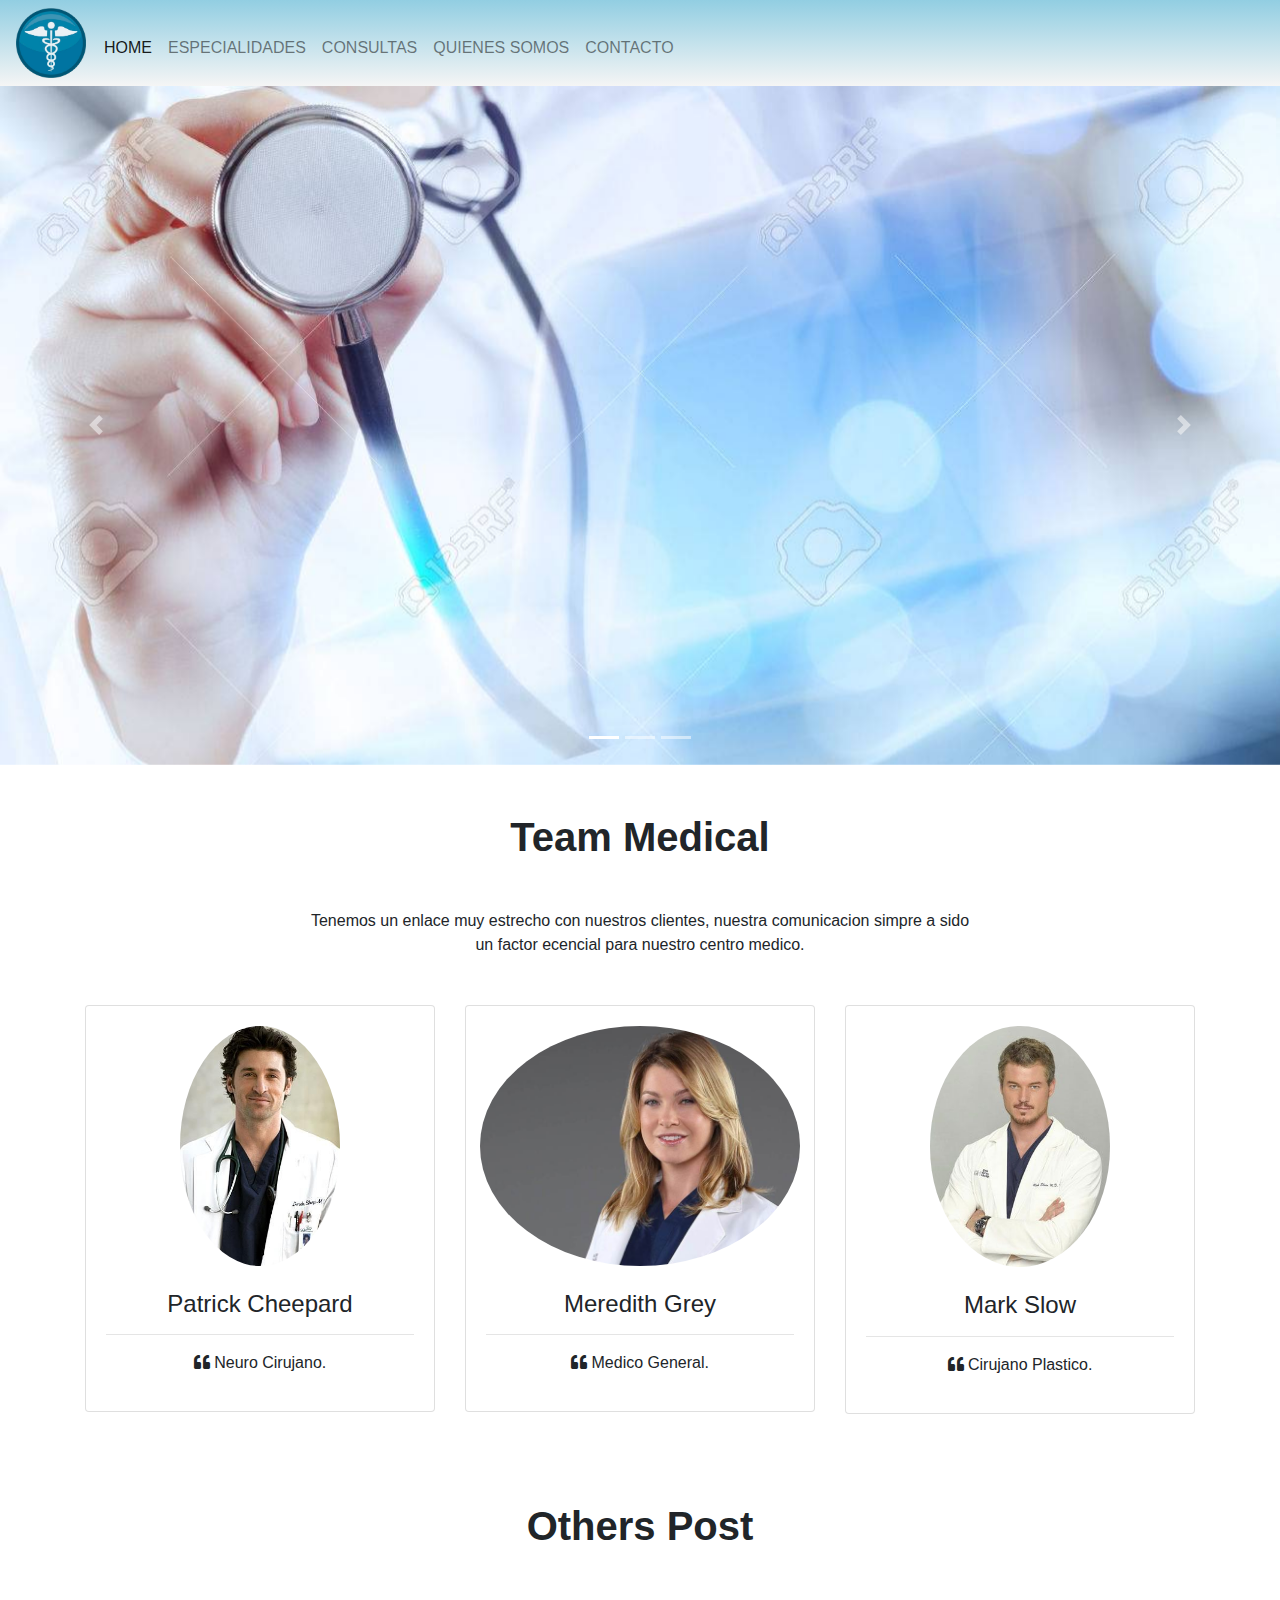
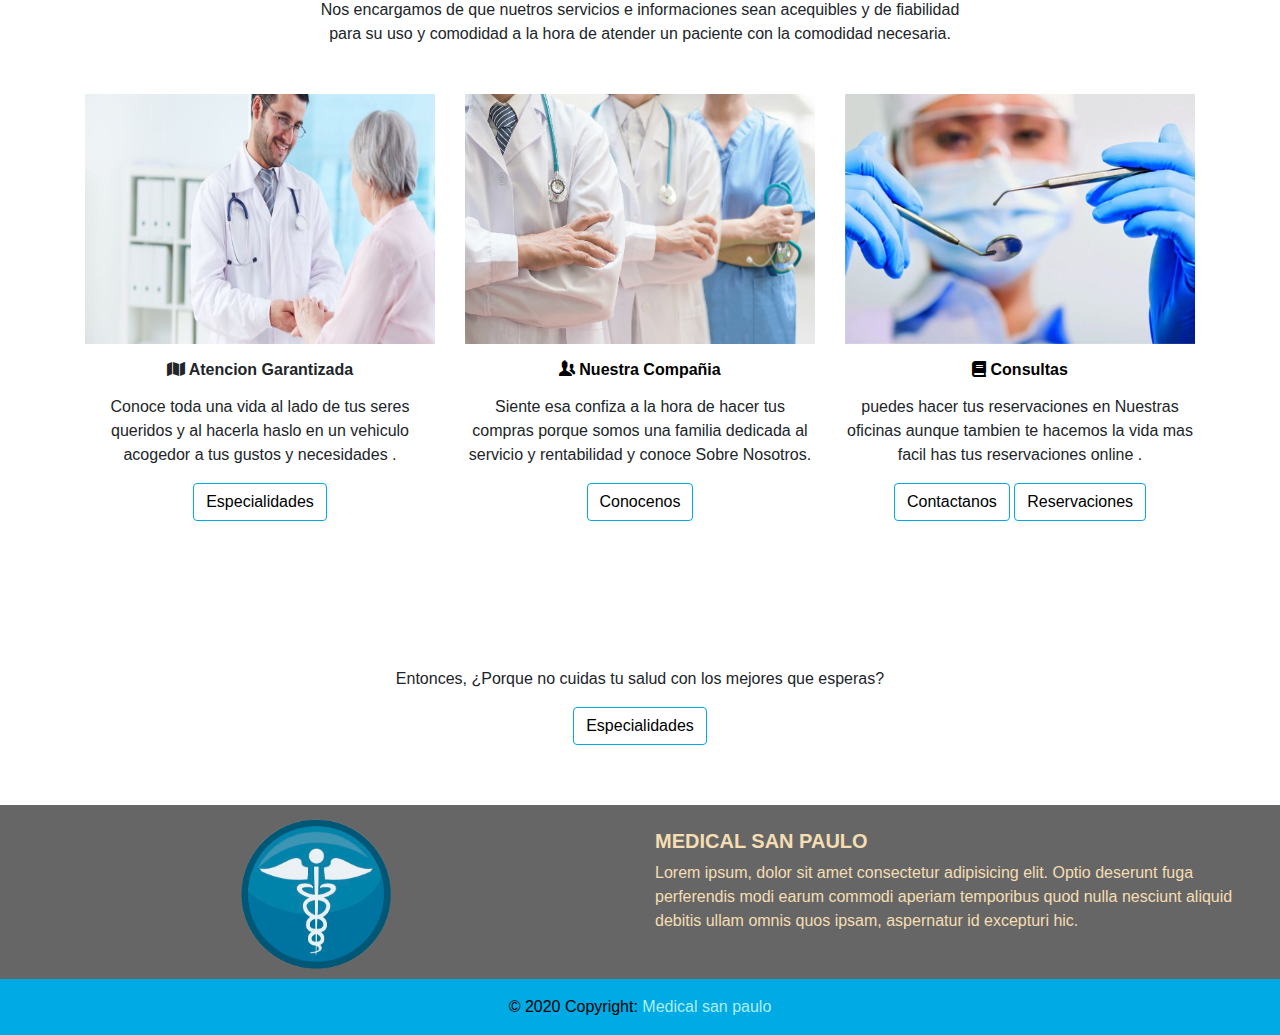
<file: index.html>
<!DOCTYPE html>
<html lang="es">

<head>
  <meta charset="UTF-8" />
  <meta name="viewport" content="width=device-width, initial-scale=1.0" />
  <meta http-equiv="X-UA-Compatible" content="ie=edge" />
  <link rel="stylesheet" href="./css/bootstrap.min.css">
  <link rel="stylesheet" href="./css/Inicio.css" />
  <link rel="stylesheet" href="./css/all.min.css">
  <link rel="stylesheet" href="./estilo.css">
  <title>Medical san paulo</title>
</head>

<body>
  <header>
    <nav class="navbar navbar-expand-lg navbar-light badge-light bg-white">
      <a href="./index.html"><img src="./img/Logo.png" alt="" /></a>
      <button class="navbar-toggler" type="button" data-toggle="collapse" data-target="#navbarSupportedContent"
        aria-controls="navbarSupportedContent" aria-expanded="false" aria-label="Toggle navigation">
        <span class="navbar-toggler-icon"></span>
      </button>

      <div class="collapse navbar-collapse" id="navbarSupportedContent">
        <ul class="navbar-nav mr-auto">
          <li class="nav-item active">
            <a class="nav-link" href="index.html">HOME<span class="sr-only">(current)</span></a>
          </li>
          <li class="nav-item">
            <a class="nav-link" href="./Template/Especialidades.html">ESPECIALIDADES</a>
          </li>
          <li class="nav-item">
            <a class="nav-link" href="./Template/Consultas.html">CONSULTAS</a>
          </li>
          <li class="nav-item">
            <a class="nav-link" href="./Template/quienes somos.html">QUIENES SOMOS</a>
          </li>
          <li class="nav-item">
            <a class="nav-link" href="./Template/Contacto.html">CONTACTO</a>
          </li>
        </ul>
      </div>
    </nav>
  </header>
  <!--carrousel-->
  <div id="carouselExampleIndicators" class="carousel slide" data-ride="carousel">
    <ol class="carousel-indicators">
      <li data-target="#carouselExampleIndicators" data-slide-to="0" class="active"></li>
      <li data-target="#carouselExampleIndicators" data-slide-to="1"></li>
      <li data-target="#carouselExampleIndicators" data-slide-to="2"></li>
    </ol>
    <div class="carousel-inner">
      <div class="carousel-item active">
        <img src="./img/Frente1.jpg" class="d-block w-100" alt="...">
      </div>
      <div class="carousel-item">
        <img src="./img/Recurso 1-100.jpg" class="d-block w-100" alt="...">
      </div>
      <div class="carousel-item">
        <img src="./img/Recurso 2.2-100.jpg" class="d-block w-100" alt="...">
      </div>
    </div>
    <a class="carousel-control-prev" href="#carouselExampleIndicators" role="button" data-slide="prev">
      <span class="carousel-control-prev-icon" aria-hidden="true"></span>
      <span class="sr-only">Previous</span>
    </a>
    <a class="carousel-control-next" href="#carouselExampleIndicators" role="button" data-slide="next">
      <span class="carousel-control-next-icon" aria-hidden="true"></span>
      <span class="sr-only">Next</span>
    </a>
  </div>
  <!--carrousel-->

  <!--Main Layout-->
  <main>

    <div class="container">

      <!--Section: Blog v.3-->
      <section class="section extra-margins pb-3 text-center text-lg-left wow fadeIn" data-wow-delay="0.3s">

        <!--Section heading-->
        <h1 class="font-weight-bold text-center h1 my-5">Team Medical</h1>
        <!--Section description-->
        <p class="text-center grey-text mb-5 mx-auto w-responsive">Tenemos un enlace muy estrecho con nuestros clientes,
          nuestra comunicacion simpre a sido <br>
          un factor ecencial para nuestro centro medico.</p>

          <!--Section: Testimonials v.1-->
<section class="section pb-3 text-center">
  <div class="row">
  <!--Grid column-->
  <div class="col-lg-4 col-md-12 mb-4">

    <!--Card-->
    <div class="card testimonial-card">

      <!--Background color-->
      <div class="card-up blue lighten-2">
      </div>

      <!--Avatar-->
      <div class="patric  o white"><img src="./img/Patric chepard.jpg"
          alt=" white" class=" ">
      </div>

      <div class="card-body">
        <!--Name-->
        <h4 class="card-title mt-1">Patrick Cheepard</h4>
        <hr>
        <!--Quotation-->
        <p><i class="fas fa-quote-left"></i> Neuro Cirujano.</p>
      </div>

    </div>
    <!--Card-->

  </div>
  <!--Grid column-->
    

    <!--Grid column-->
    <div class="col-lg-4 col-md-12 mb-4">

      <!--Card-->
      <div class="card testimonial-card">

        <!--Background color-->
        <div class="card-up blue lighten-2">
        </div>

        <!--Avatar-->
        <div class="meredith  white"><img src="./img/Meredith.jpg"
            alt=" white" class=" img-fluid">
        </div>

        <div class="card-body">
          <!--Name-->
          <h4 class="card-title mt-1">Meredith Grey</h4>
          <hr>
          <!--Quotation-->
          <p><i class="fas fa-quote-left"></i> Medico General.</p>
        </div>

      </div>
      <!--Card-->

    </div>
    <!--Grid column-->

    <!--Grid column-->
    <div class="col-lg-4 col-md-12 mb-4">

      <!--Card-->
      <div class="card testimonial-card">

        <!--Background color-->
        <div class="card-up deep-purple lighten-2"></div>

        <!--Avatar-->
        <div class="slow  white"><img src="./img/Slow.jpg"
            alt=" white" class=" img-fluid">
        </div>

        <div class="card-body">
          <!--Name-->
          <h4 class="card-title mt-1">Mark Slow</h4>
          <hr>
          <!--Quotation-->
          <p><i class="fas fa-quote-left"></i> Cirujano Plastico.</p>
        </div>

      </div>
      <!--Card-->

    </div>
    <!--Grid column-->

  </div>

</section>
<!--Section: Testimonials v.1-->


      <!--Section: Blog v.2-->
      <section class="section extra-margins text-center pb-3 wow fadeIn" data-wow-delay="0.3s">

        <!--Section heading-->
        <h1 class="font-weight-bold text-center h1 my-5">Others Post</h1>
        <!--Section description-->
        <p class="text-center grey-text mb-5 mx-auto w-responsive">Nos encargamos de que nuetros servicios e
          informaciones sean acequibles y de fiabilidad <br>
          para su uso y comodidad a la hora de atender un paciente con la comodidad necesaria. </p>

        <!--Grid row-->
        <div class="row">

          <!--Grid column-->
          <div class="col-lg-4 col-md-12 mb-4">
            <!--Featured image-->
            <div class="view overlay z-depth-1 mb-2">
              <img src="./img/1.jpg" class="img-fluid"
                alt="First sample image">
              <a>
                <div class="mask rgba-white-slight"></div>
              </a>
            </div>

            <!--Excerpt-->
            <a class="pink-text">
              <h6 class="mb-3 mt-3"><i class="fas fa-map "></i><strong> Atencion Garantizada</strong></h6>
            </a>

            <p>Conoce toda una vida al lado de tus seres queridos y al hacerla haslo en un vehiculo acogedor a tus
              gustos y necesidades .</p>
            <a href="./Template/Especialidades.html" target="_blank" class="btn btn">Especialidades</a>
          </div>
          <!--Grid column-->

          <!--Grid column-->
          <div class="col-lg-4 col-md-6 mb-4">
            <!--Featured image-->
            <div class="view overlay z-depth-1 mb-2">
              <img src="./img/2.jpg" class="img-fluid" alt="Second sample image">
              <a>
                <div class="mask rgba-white-slight"></div>
              </a>
            </div>

            <!--Excerpt-->
            <a class="indigo-text">
              <h6 class="mb-3 mt-3"><i class="fas icon-users mr-1"></i><strong>Nuestra Compañia</strong></h6>
            </a>

            <p>Siente esa confiza a la hora de hacer tus compras porque somos una familia dedicada al servicio y
              rentabilidad y conoce Sobre Nosotros.</p>
            <a href="./Template/quienes somos.html" target="_blank" class="btn btn">Conocenos</a>
          </div>
          <!--Grid column-->

          <!--Grid column-->
          <div class="col-lg-4 col-md-6 mb-4">
            <!--Featured image-->
            <div class="view overlay z-depth-1 mb-2">
              <img src="./img/3.jpg" class="img-fluid"
                alt="Thrid sample image">
              <a>
                <div class="mask rgba-white-slight"></div>
              </a>
            </div>

            <!--Excerpt-->
            <a class="cyan-text">
              <h6 class="mb-3 mt-3"><i class="fas fa-book "></i><strong> Consultas</strong></h6>
            </a>


            <p>puedes hacer tus reservaciones en Nuestras oficinas aunque tambien te hacemos la vida mas facil has tus
              reservaciones online .</p>
            <a href="./Template/Contacto.html" target="_blank" class="btn btn">Contactanos </a>
            <a href="./Template/Consultas.html" target="_blank" class="btn btn">Reservaciones</a>
          </div>
          <!--Grid column-->

        </div>
        <!--Grid row-->

      </section>
      <!--Section: Blog v.2-->

    </div>

  </main>
  <!--Main Layout-->

  <section class="main container"></section>

  <div class="Btn-bottom text-center ">
    <p>Entonces, ¿Porque no cuidas tu salud con los mejores que esperas? </p>
    <button type="button" class="btn  " data-toggle="button" aria-pressed="false" autocomplete="off" href="#">
      <a href="./Template/Especialidades.html">Especialidades</a>


    </button>
  </div>

 <!-- Footer -->
<footer class="page-footer font-small teal pt-4">

  <!-- Footer Text -->
  <div class="container-fluid text-center text-md-left">

    <!-- Grid row -->
    <div class="row">

      <!-- Grid column -->
      <div class="col-md-6 mt-md-0 mt-3">

        <!-- Content -->
        <div class="container1">
        <img src="./img/Logo.png " alt="" class="croqui  "  >
      </div>
      </div>
      <!-- Grid column -->

      <hr class="clearfix w-100 d-md-none pb-3">

      <!-- Grid column -->
      <div class="col-md-6 mb-md-0 mb-3">

        <!-- Content -->
        <h5 class="text-uppercase font-weight-bold">Medical San Paulo</h5>
        <p class="letra">Lorem ipsum, dolor sit amet consectetur adipisicing elit. Optio deserunt fuga perferendis modi earum
          commodi aperiam temporibus quod nulla nesciunt aliquid debitis ullam omnis quos ipsam, aspernatur id
          excepturi hic.</p>

      </div>
      <!-- Grid column -->

    </div>
    <!-- Grid row -->

  </div>
  <!-- Footer Text -->

  <!-- Copyright -->
  <div class="footer-copyright text-center py-3">© 2020 Copyright:
    <a href="https://mdbootstrap.com/"> Medical san paulo</a>
  </div>
  <!-- Copyright -->

</footer>
<!-- Footer -->


  <script src="./js/jquery-3.4.1.min.js"></script>
  <script src="./js/bootstrap.min.js"></script>
</body>

</html>
</file>
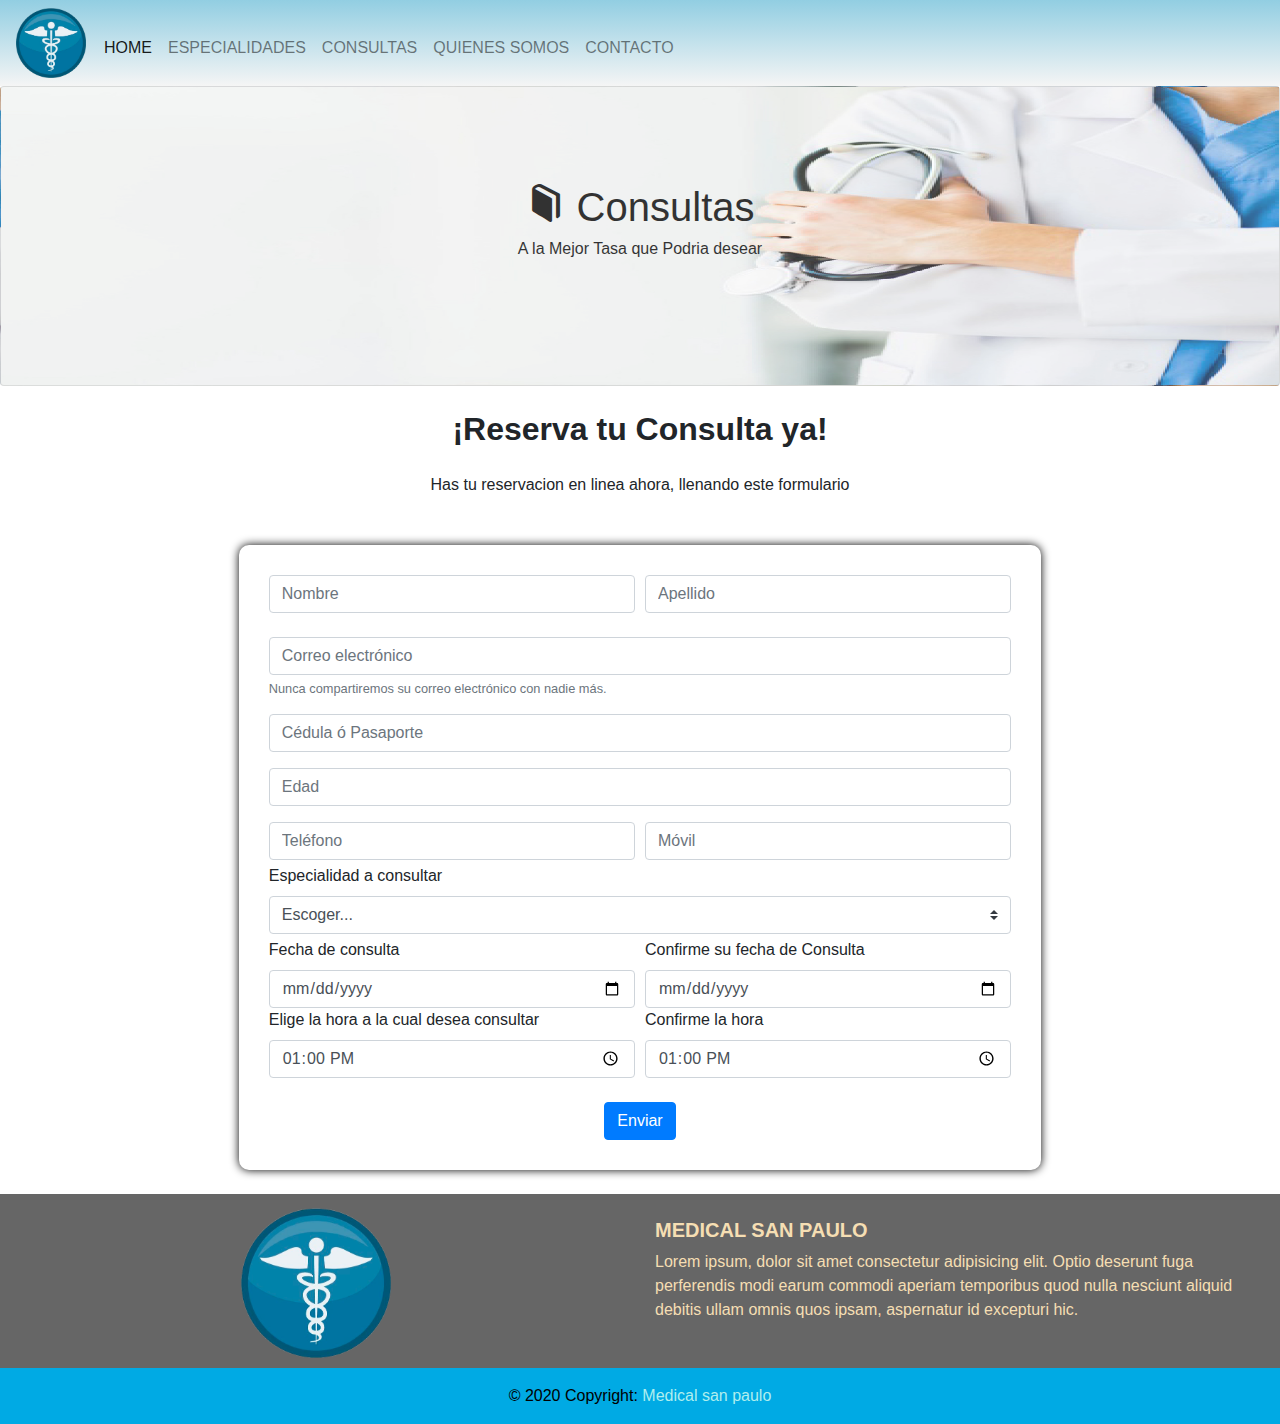
<file: Template/Consultas.html>
<!DOCTYPE html>
<html lang="es">

<head>
  <meta charset="UTF-8" />
  <meta name="viewport" content="width=device-width, initial-scale=1.0" />
  <meta http-equiv="X-UA-Compatible" content="ie=edge" />
  <link rel="stylesheet" href="../css/bootstrap.min.css">
  <link rel="stylesheet" href="../css/Reservaciones.css" />
  <link rel="stylesheet" href="../css/all.min.css">
  <link rel="stylesheet" href="../estilo.css">
  <title>Medical san paulo</title>
</head>

<body>
  <header>
    <nav class="navbar navbar-expand-lg navbar-light badge-light bg-white">
      <a href="../index.html"><img src="../img/Logo.png" alt="" /></a>
      <button class="navbar-toggler" type="button" data-toggle="collapse" data-target="#navbarSupportedContent"
        aria-controls="navbarSupportedContent" aria-expanded="false" aria-label="Toggle navigation">
        <span class="navbar-toggler-icon"></span>
      </button>

      <div class="collapse navbar-collapse" id="navbarSupportedContent">
        <ul class="navbar-nav mr-auto">
          <li class="nav-item active">
            <a class="nav-link" href="../index.html">HOME<span class="sr-only">(current)</span></a>
          </li>
          <li class="nav-item">
            <a class="nav-link" href="../Template/Especialidades.html">ESPECIALIDADES</a>
          </li>
          <li class="nav-item">
            <a class="nav-link" href="../Template/Consultas.html">CONSULTAS</a>
          </li>
          <li class="nav-item">
            <a class="nav-link" href="../Template/quienes somos.html">QUIENES SOMOS</a>
          </li>
          <li class="nav-item">
            <a class="nav-link" href="../Template/Contacto.html">CONTACTO</a>
          </li>
        </ul>
      </div>
    </nav>
  </header>


  <!-- Jumbotron -->
  <div class=" card card-image">
    <div class="text-white text-center rgba-stylish-strong py-5 px-4">
      <div class="py-5">

        <!-- Content -->
        <h5 class="h1 orange-text "><i class="fas icon-book"></i> Consultas</h5>
        <h6 class="mb-4 pb-2 px-md-5 mx-md-5 ">A la Mejor Tasa que Podria desear </h6>

      </div>

    </div>
  </div>

  <!--Formulario-->
  <div class="container ">
    <section class="mb-4">

      <!--Section heading-->
      <h2 class="h1-responsive font-weight-bold text-center my-4">¡Reserva tu Consulta ya!</h2>
      <!--Section description-->
      <p class="text-center w-responsive mx-auto mb-5">Has tu reservacion en linea ahora, llenando este
        formulario
      </p>

      <div class="container-fluid">
        <section class="row justify-content-center">
          <section class="col-12 col-sm-6 col-md-9">
            <form  action="/php/reserva.php"  method="POST" class="form-container">
              <div class="form-row">
                <div class="col">
                  <input type="text" class="form-control" placeholder="Nombre"  name="Nombre" required >
                </div>
                <div class="col">
                  <input type="text" class="form-control" placeholder="Apellido" name="Apellido" required>
                </div>
              </div>
              <br>
              <div class="form-group">
                <input type="email" class="form-control" placeholder="Correo electrónico" id="exampleInputEmail1"
                  aria-describedby="emailHelp" name="Mail" required >
                <small id="emailHelp" class="form-text text-muted">Nunca compartiremos su correo electrónico con nadie
                  más.</small>
              </div>
              <div class="form-group">
                <input type="text" class="form-control" placeholder="Cédula ó Pasaporte" name="Cedula" required >
              </div>
              <div class="form-group">
                <input type="text" class="form-control" placeholder="Edad" name="Nlicencia" required>
              </div>
              <div class="form-row">
                <div class="col">
                  <input type="text" class="form-control" placeholder="Teléfono" name="Telefono" required >
                </div>
                <div class="col">
                  <input type="text" class="form-control" placeholder="Móvil" name="Movil" required>
                </div>
              </div>
              <form action="/php/reserva.php" method="POST" class="form-group">
                <label class="my-1 mr-2" for="inlineFormCustomSelectPref">Especialidad a consultar</label>
               
                <select class="custom-select my-1 mr-sm-2" id="inlineFormCustomSelectPref" name="vehiculo">
                  <option selected>Escoger...</option>
                  <option value="1">Ortopedia</option>
                  <option value="2">Cardiologia</option>
                  <option value="3">Neurologia</option>
                  <option value="4">Cirujia Plastica</option>
                  <option value="5">Pediatria</option>
                  <option value="5">Medico General</option>
                  
                </select>
                
                <div class="form-row">
                  <div class="col">
                    <div class="md-form">
                      <label for="input">Fecha de consulta</label>
                      <input type="date" id="input" class="form-control" mdbInput name="fechar"
                      required>
                    </div>
                      <div class="md-form">
                        <label for="input">Elige la hora a la cual desea consultar</label>
                        <input
                          type="time"
                          id="input"
                          class="form-control"
                          value="13:00"
                          mdbInput
                          name="horar"
                          required
                        />
                      </div>
                  </div>
                  <div class="col">
                    <div class="md-form">
                      <label for="input">Confirme su fecha de Consulta</label>
                      <input type="date" id="input" class="form-control" mdbInput name="fechae"
                      required>
                    </div>
                      <label for="input">Confirme la hora</label>
                        <input
                          type="time"
                          id="input"
                          class="form-control"
                          value="13:00"
                          mdbInput
                          name="horae"
                          required
                        />
                  </div>
                </div>
                <br>
                <div class="text-center">
                  <button type="submit" class="btn btn-primary">Enviar</button>
                </div>
              </form>
            </form>
          </section>
        </section>
      </div>
  </div>


  <!-- Footer -->
<footer class="page-footer font-small teal pt-4">

  <!-- Footer Text -->
  <div class="container-fluid text-center text-md-left">

    <!-- Grid row -->
    <div class="row">

      <!-- Grid column -->
      <div class="col-md-6 mt-md-0 mt-3">

        <!-- Content -->
        <div class="container100">
        <img src="../img/Logo.png " alt="" class="croqui  "  >
      </div>
      </div>
      <!-- Grid column -->

      <hr class="clearfix w-100 d-md-none pb-3">

      <!-- Grid column -->
      <div class="col-md-6 mb-md-0 mb-3">

        <!-- Content -->
        <h5 class="text-uppercase font-weight-bold">Medical San Paulo</h5>
        <p class="letra">Lorem ipsum, dolor sit amet consectetur adipisicing elit. Optio deserunt fuga perferendis modi earum
          commodi aperiam temporibus quod nulla nesciunt aliquid debitis ullam omnis quos ipsam, aspernatur id
          excepturi hic.</p>

      </div>
      <!-- Grid column -->

    </div>
    <!-- Grid row -->

  </div>
  <!-- Footer Text -->

  <!-- Copyright -->
  <div class="footer-copyright text-center py-3">© 2020 Copyright:
    <a href="https://mdbootstrap.com/"> Medical san paulo</a>
  </div>
  <!-- Copyright -->

</footer>
<!-- Footer -->


  <script src="../js/jquery-3.4.1.min.js"></script>
  <script src="../js/bootstrap.min.js"></script>
</body>

</html>
</file>
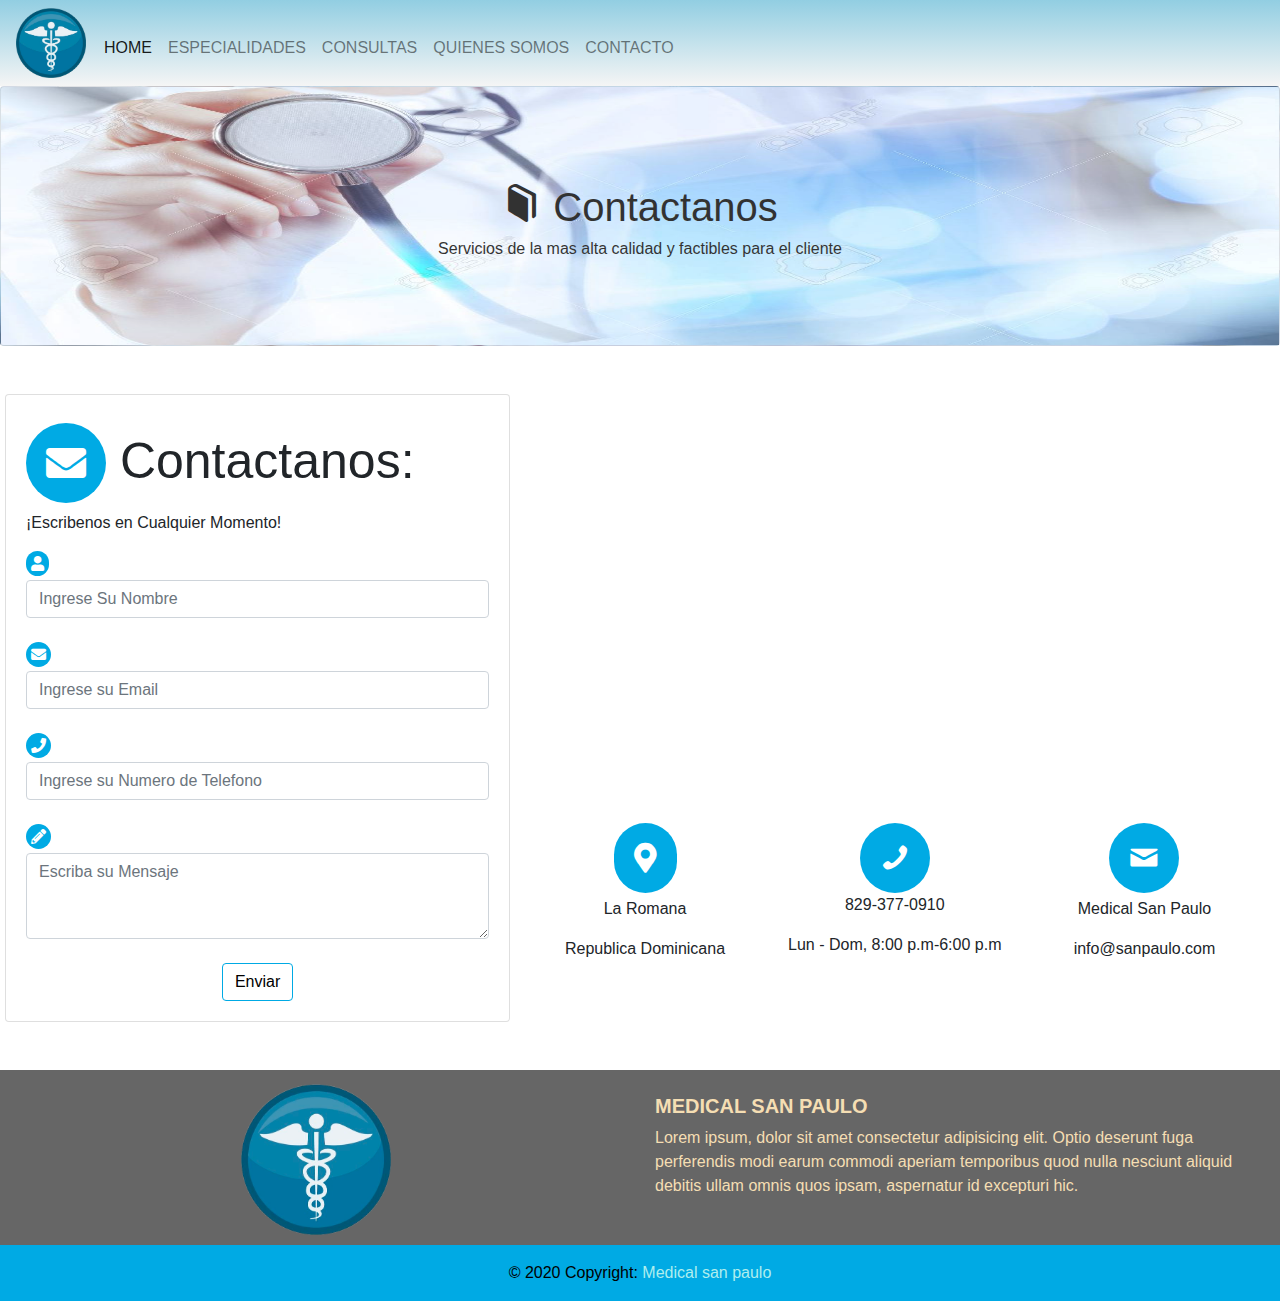
<file: Template/Contacto.html>
<!DOCTYPE html>
<html lang="es">

<head>
  <meta charset="UTF-8" />
  <meta name="viewport" content="width=device-width, initial-scale=1.0" />
  <meta http-equiv="X-UA-Compatible" content="ie=edge" />
  <link rel="stylesheet" href="../css/bootstrap.min.css">
  <link rel="stylesheet" href="../css/Contacto.css" />
  <link rel="stylesheet" href="../css/all.min.css">
  <link rel="stylesheet" href="../estilo.css">
  <title>Medical san paulo</title>
</head>

<body>
  <header>
    <nav class="navbar navbar-expand-lg navbar-light badge-light bg-whit">
      <a href="../index.html"><img src="../img/Logo.png" alt="" /></a>
      <button class="navbar-toggler" type="button" data-toggle="collapse" data-target="#navbarSupportedContent"
        aria-controls="navbarSupportedContent" aria-expanded="false" aria-label="Toggle navigation">
        <span class="navbar-toggler-icon"></span>
      </button>

      <div class="collapse navbar-collapse" id="navbarSupportedContent">
        <ul class="navbar-nav mr-auto">
          <li class="nav-item active">
            <a class="nav-link" href="../index.html">HOME<span class="sr-only">(current)</span></a>
          </li>
          <li class="nav-item">
            <a class="nav-link" href="../Template/Especialidades.html">ESPECIALIDADES</a>
          </li>
          <li class="nav-item">
            <a class="nav-link" href="../Template/Consultas.html">CONSULTAS</a>
          </li>
          <li class="nav-item">
            <a class="nav-link" href="../Template/quienes somos.html">QUIENES SOMOS</a>
          </li>
          <li class="nav-item">
            <a class="nav-link" href="../Template/Contacto.html">CONTACTO</a>
          </li>
        </ul>
      </div>
    </nav>
  </header>


  <!-- Jumbotron -->
  <div class=" card card-image ">
    <div class="text-white text-center rgba-stylish-strong py-5 px-4">
      <div class="py-5">

        <!-- Content -->
        <h5 class="h1 orange-text"><i class="fas icon-book"></i> Contactanos</h5>
        <h6 class="mb-4 pb-2 px-md-5 mx-md-5">Servicios de la mas alta calidad y factibles para el cliente </h6>

      </div>

    </div>
  </div>

  <!-- Section: Contact v.1/Formulario -->
  <section class="my-5 ">


    <!-- Grid row -->
    <div class="row ">

      <!-- Grid column -->
      <div class="col-lg-5 mb-lg-0 mb-4">  

        <!-- Form with header -->
        <div class="card">
          <form action="/php/Enviar.php" method="POST" class="card-body">
            <!-- Header -->
            <div class="form-header blue accent-1">
              <h3 class="mt-2"><i class="fas fa-envelope"></i> Contactanos:</h3>
            </div>
            <p class="dark-grey-text">¡Escribenos en Cualquier Momento!</p>
            <!-- Body -->
            <div class="md-form">
              <i class="fas fa-user prefix grey-text"></i>
              <input type="text" id="form-name" class="form-control " placeholder="Ingrese Su Nombre" name="Nombre" required >
              <label for="form-name"></label>
            </div>
            <div class="md-form">
              <i class="fas fa-envelope prefix grey-text"></i>
              <input type="text" id="form-email" class="form-control" placeholder="Ingrese su Email" name="Email" required>
              <label for="form-email"></label>
            </div>
            <div class="md-form">
              <i class="fas fa-phone prefix grey-text"> </i>
              <input type="tel" id="Telefono" class="form-control" placeholder="Ingrese su Numero de Telefono" name="Telefono" required  >
              <label for="form-Subject "></label>
            </div>
            <div class="md-form">
              <i class="fas fa-pencil-alt  prefix"></i>
              <textarea id="form10" type="text" class="md-textarea form-control" id="Mensaje" name="Mensaje" rows="3"
                placeholder="Escriba su Mensaje" required></textarea>
              <label for="form10"></label>
            </div>
            <div class="text-center">
              <button type="submit" id="Enviar" name="Enviar" class="btn ">Enviar</button>
            </div>
          </form>
        </div>
        <!-- Form with header -->

      </div>
      <!-- Grid column -->

      <!-- Grid column -->
      <div class="col-lg-7">

        <!--Google map-->
        <div id="map-container-section" class="z-depth-1-half map-container-section mb-4 " style="height: 400px">

          <iframe
            src="https://www.google.com/maps/embed?pb=!1m18!1m12!1m3!1d3785.2907115444236!2d-68.98514278614843!3d18.425105132325307!2m3!1f0!2f0!3f0!3m2!1i1024!2i768!4f13.1!3m3!1m2!1s0x8eaf552049a36707%3A0xd33db26b74f30013!2sM-23%2033%2C%20La%20Romana%2022000!5e0!3m2!1ses!2sdo!4v1576951786076!5m2!1ses!2sdo"
            frameborder="0" style="border:0;" allowfullscreen=""></iframe>
        </div>
        <!-- Buttons-->
        <div class="row text-center">
          <div class="col-md-4">
            <a class="btn-floating blue accent-1">
              <i class="fas fa-map-marker-alt"></i>
            </a>
            <p>La Romana</p>
            <p class="mb-md-0">Republica Dominicana</p>
          </div>
          <div class="col-md-4">
            <a class="btn-floating blue accent-1">
              <i class="fa icon-phone"></i>
            </a>
            <p>829-377-0910</p>
            <p class="mb-md-0"> Lun - Dom, 8:00 p.m-6:00 p.m</p>
          </div>
          <div class="col-md-4">
            <a href=" mailto: Yirethrentcar@gmail.com " target="_blank" class="btn-floating blue accent-1">
              <i class="fas icon-mail"></i>
            </a>
            <p>Medical San Paulo</p>
            <p class="mb-0 ">info@sanpaulo.com</p>
          </div>
        </div>

      </div>
      <!-- Grid column -->

    </div>
    <!-- Grid row -->

  </section>
  <!-- Section: Contact v.1 -->


  

   <!-- Footer -->
<footer class="page-footer font-small teal pt-4">

  <!-- Footer Text -->
  <div class="container-fluid text-center text-md-left">

    <!-- Grid row -->
    <div class="row">

      <!-- Grid column -->
      <div class="col-md-6 mt-md-0 mt-3">

        <!-- Content -->
        <div class="container100">
        <img src="../img/Logo.png " alt="" class="croqui  "  >
      </div>
      </div>
      <!-- Grid column -->

      <hr class="clearfix w-100 d-md-none pb-3">

      <!-- Grid column -->
      <div class="col-md-6 mb-md-0 mb-3">

        <!-- Content -->
        <h5 class="text-uppercase font-weight-bold">Medical San Paulo</h5>
        <p class="letra">Lorem ipsum, dolor sit amet consectetur adipisicing elit. Optio deserunt fuga perferendis modi earum
          commodi aperiam temporibus quod nulla nesciunt aliquid debitis ullam omnis quos ipsam, aspernatur id
          excepturi hic.</p>

      </div>
      <!-- Grid column -->

    </div>
    <!-- Grid row -->

  </div>
  <!-- Footer Text -->

  <!-- Copyright -->
  <div class="footer-copyright text-center py-3">© 2020 Copyright:
    <a href="https://mdbootstrap.com/"> Medical san paulo</a>
  </div>
  <!-- Copyright -->

</footer>
<!-- Footer -->




  <script src="../js/jquery-3.4.1.min.js"></script>
  <script src="../js/bootstrap.min.js"></script>



</body>

</html>
</file>
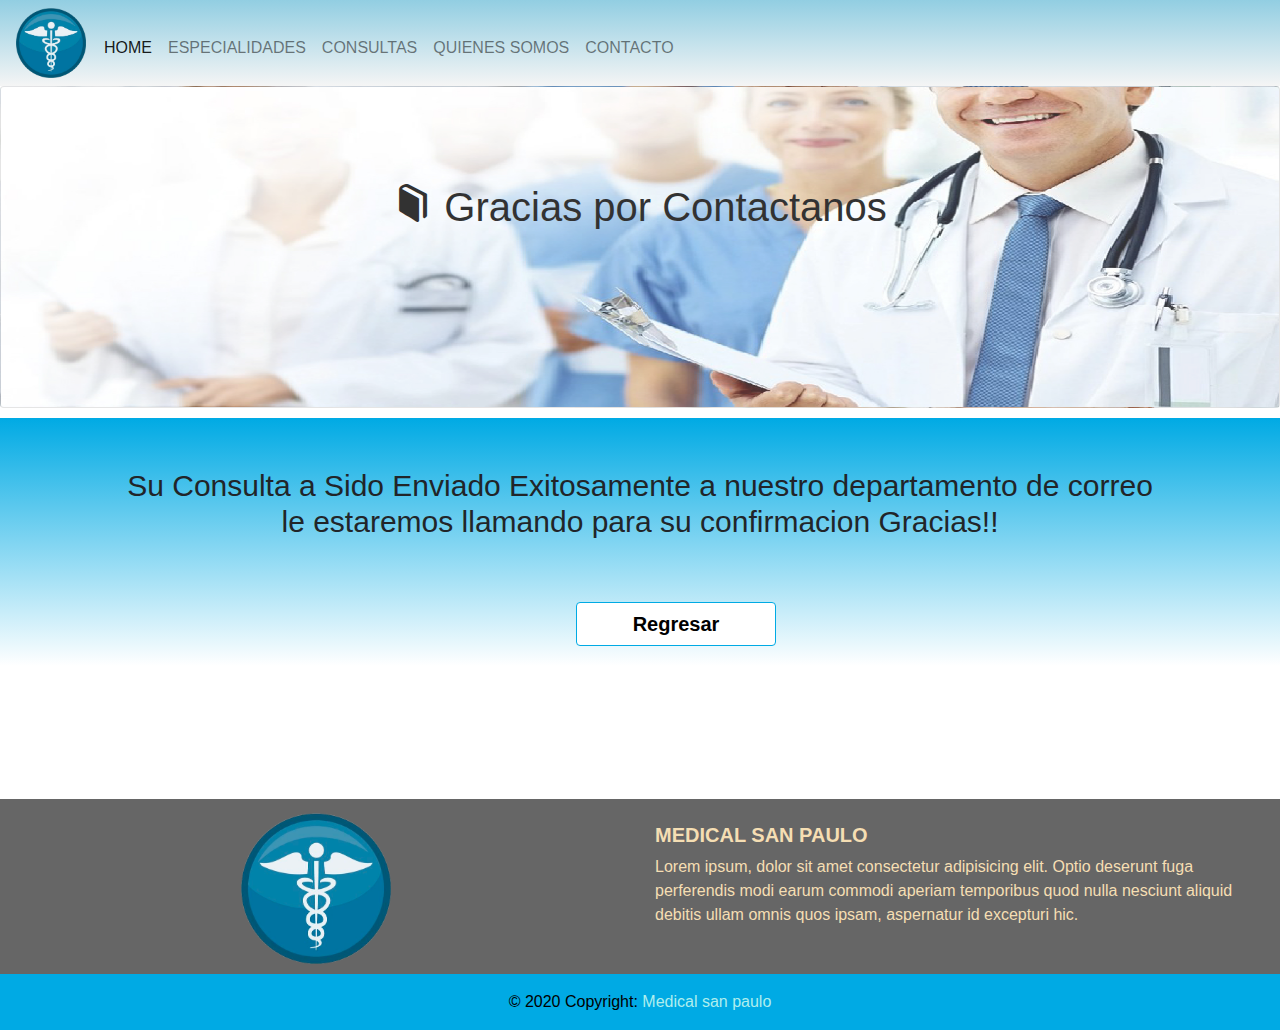
<file: Template/enviar.html>
<!DOCTYPE html>
<html lang="es">

<head>
  <meta charset="UTF-8" />
  <meta name="viewport" content="width=device-width, initial-scale=1.0" />
  <meta http-equiv="X-UA-Compatible" content="ie=edge" />
  <link rel="stylesheet" href="../css/bootstrap.min.css">
  <link rel="stylesheet" href="../css/Enviar.css" />
  <link rel="stylesheet" href="../css/all.min.css">
  <link rel="stylesheet" href="../estilo.css">
  <title>Medical san paulo</title>
</head>

<body>
  <header>
    <nav class="navbar navbar-expand-lg navbar-light badge-light bg-white">
      <a href="../index.html"><img src="../img/Logo.png" alt="" /></a>
      <button class="navbar-toggler" type="button" data-toggle="collapse" data-target="#navbarSupportedContent"
        aria-controls="navbarSupportedContent" aria-expanded="false" aria-label="Toggle navigation">
        <span class="navbar-toggler-icon"></span>
      </button>

      <div class="collapse navbar-collapse" id="navbarSupportedContent">
        <ul class="navbar-nav mr-auto">
          <li class="nav-item active">
            <a class="nav-link" href="../index.html">HOME<span class="sr-only">(current)</span></a>
          </li>
          <li class="nav-item">
            <a class="nav-link" href="../Template/Especialidades.html">ESPECIALIDADES</a>
          </li>
          <li class="nav-item">
            <a class="nav-link" href="../Template/Consultas.html">CONSULTAS</a>
          </li>
          <li class="nav-item">
            <a class="nav-link" href="../Template/quienes somos.html">QUIENES SOMOS</a>
          </li>
          <li class="nav-item">
            <a class="nav-link" href="../Template/Contacto.html">CONTACTO</a>
          </li>
        </ul>
      </div>
    </nav>
  </header>


    <!-- Jumbotron -->
  <div class=" card card-image ">
    <div class="text-white text-center rgba-stylish-strong py-5 px-4">
      <div class="py-5">

        <!-- Content -->
        <h5 class="h1 orange-text"><i class="fas icon-book"></i> Gracias por Contactanos</h5>
        
       
      </div>

    </div>
  </div>

<div class="blanco">
  
    <h6 class="mb-4 pb-2 px-md-5 mx-md-5">Su Consulta a Sido Enviado Exitosamente a nuestro departamento de correo <br>
       le estaremos llamando para su confirmacion Gracias!!</h6>
   
   <a href="../Template/Vehiculos.html" target="_blank" class="btn btn-rounded "><b>Regresar</b></a>
</div>

 <!-- Footer -->
<footer class="page-footer font-small teal pt-4">

  <!-- Footer Text -->
  <div class="container-fluid text-center text-md-left">

    <!-- Grid row -->
    <div class="row">

      <!-- Grid column -->
      <div class="col-md-6 mt-md-0 mt-3">

        <!-- Content -->
        <div class="container1">
        <img src="../img/Logo.png " alt="" class="croqui  "  >
      </div>
      </div>
      <!-- Grid column -->

      <hr class="clearfix w-100 d-md-none pb-3">

      <!-- Grid column -->
      <div class="col-md-6 mb-md-0 mb-3">

        <!-- Content -->
        <h5 class="text-uppercase font-weight-bold">Medical San Paulo</h5>
        <p class="letra">Lorem ipsum, dolor sit amet consectetur adipisicing elit. Optio deserunt fuga perferendis modi earum
          commodi aperiam temporibus quod nulla nesciunt aliquid debitis ullam omnis quos ipsam, aspernatur id
          excepturi hic.</p>

      </div>
      <!-- Grid column -->

    </div>
    <!-- Grid row -->

  </div>
  <!-- Footer Text -->

  <!-- Copyright -->
  <div class="footer-copyright text-center py-3">© 2020 Copyright:
    <a href="https://mdbootstrap.com/"> Medical san paulo</a>
  </div>
  <!-- Copyright -->

</footer>
<!-- Footer -->




  <script src="../js/jquery-3.4.1.min.js"></script>
  <script src="../js/bootstrap.min.js"></script>



</body>

</html>
</file>
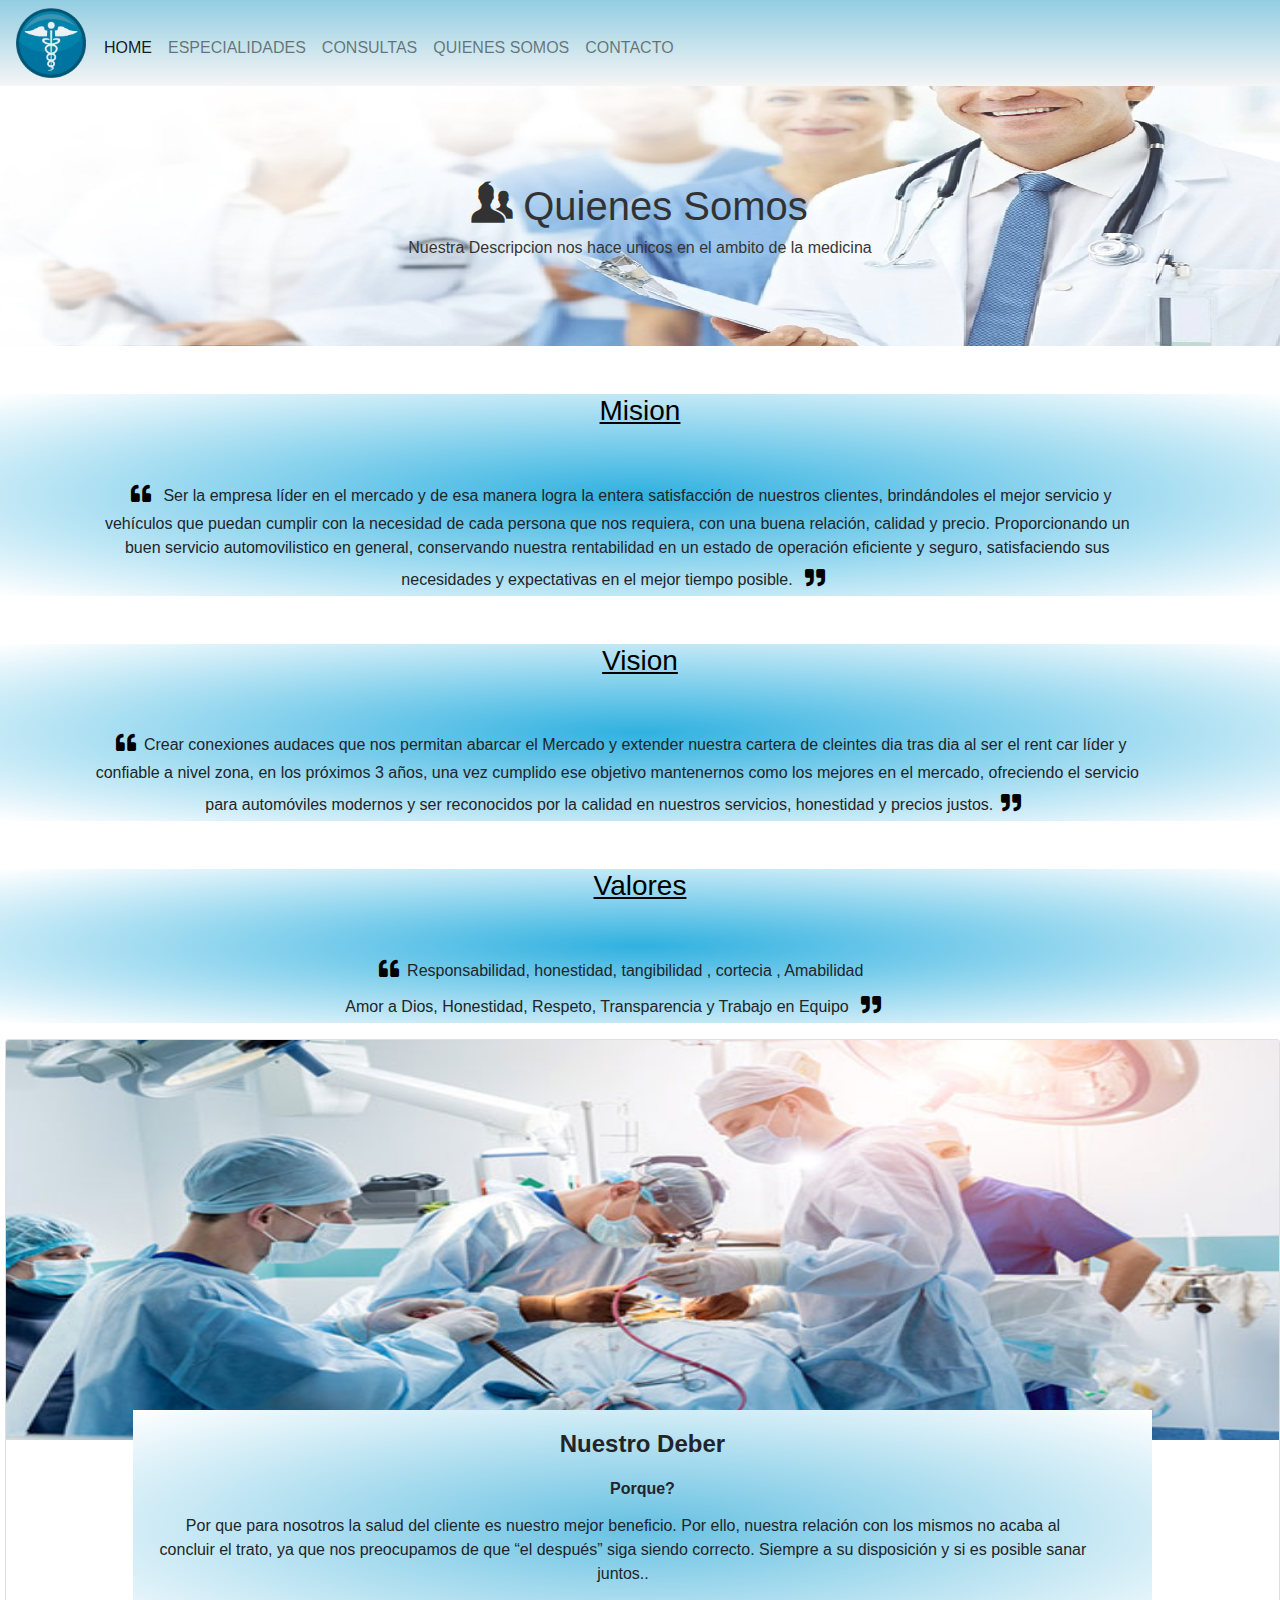
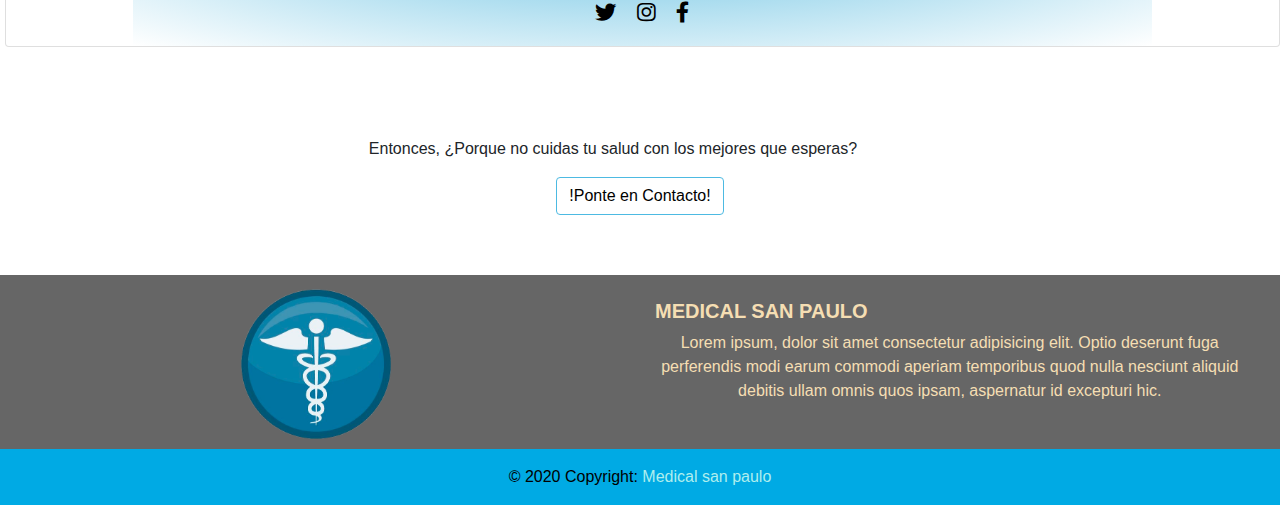
<file: Template/quienes somos.html>
<!DOCTYPE html>
<html lang="en, es">

<head>
  <meta charset="UTF-8">
  <meta name="viewport" content="width=device-width, initial-scale=1.0">
  <meta http-equiv="X-UA-Compatible" content="ie=edge">
  <link rel="stylesheet" href="../css/About.css">
  <link rel="stylesheet" href="../css/bootstrap.min.css">
  <link rel="stylesheet" href="../estilo.css">
  <link rel="stylesheet" href="../css/all.min.css">
  <title>Medical san paulo</title>

</head>

<body>
  <header>
    <nav class="navbar navbar-expand-lg navbar-light badge-light bg-white">
      <a href="../index.html"><img src="../img/Logo.png" alt="" /></a>
      <button class="navbar-toggler" type="button" data-toggle="collapse" data-target="#navbarSupportedContent"
        aria-controls="navbarSupportedContent" aria-expanded="false" aria-label="Toggle navigation">
        <span class="navbar-toggler-icon"></span>
      </button>

      <div class="collapse navbar-collapse" id="navbarSupportedContent">
        <ul class="navbar-nav mr-auto">
          <li class="nav-item active">
            <a class="nav-link" href="../index.html">HOME<span class="sr-only">(current)</span></a>
          </li>
          <li class="nav-item">
            <a class="nav-link" href="../Template/Especialidades.html">ESPECIALIDADES</a>
          </li>
          <li class="nav-item">
            <a class="nav-link" href="../Template/Consultas.html">CONSULTAS</a>
          </li>
          <li class="nav-item">
            <a class="nav-link" href="../Template/quienes somos.html">QUIENES SOMOS</a>
          </li>
          <li class="nav-item">
            <a class="nav-link" href="../Template/Contacto.html">CONTACTO</a>
          </li>
        </ul>
      </div>
    </nav>
  </header>



  <!-- Jumbotron -->
  <div class="card-image">
    <div class="text-white text-center rgba-stylish-strong py-5 px-4">
      <div class="py-5">

        <!-- Content -->
        <h5 class="h1 orange-text"><i class="fas icon-users"></i> Quienes Somos</h5>
        <h6 class="mb-4 pb-2 px-md-5 mx-md-5">Nuestra Descripcion nos hace unicos en el ambito de la medicina</h6>

      </div>

    </div>
  </div>

  <div class="aroz">
  <div class="container text-center m-7 ">
    <h3 class="text-center m-5">Mision</h3>
    <p><i class="m-2 fas fa-quote-left "></i> Ser la empresa líder en el mercado y de esa manera logra la entera
      satisfacción de nuestros clientes, brindándoles el mejor servicio y vehículos que puedan cumplir con la necesidad
      de cada persona que nos requiera, con una buena relación, calidad y precio. 
      Proporcionando un buen servicio   automovilistico en general, conservando nuestra rentabilidad  en un estado de operación eficiente y seguro,
    satisfaciendo sus necesidades y expectativas en el mejor tiempo posible. <i
        class="m-2 fas fa-quote-right"></i> </p>
  </div>
</div>
  <div class="aroz">
  <div class="  container text-center m-7">
    <h3 class="text-center m-5">Vision</h3>
    <p><i class="m-2 fas fa-quote-left "></i>Crear conexiones audaces que nos permitan abarcar el Mercado y extender
      nuestra cartera de cleintes dia tras dia al ser el rent car líder y confiable a nivel zona, en los próximos 3 años, 
      una vez cumplido ese objetivo mantenernos como los mejores en el mercado, ofreciendo el servicio para automóviles modernos y ser
       reconocidos por la calidad en nuestros servicios, honestidad y precios justos.<i class="m-2 fas fa-quote-right"></i></p>

  </div>
</div>

<div class="aroz">
  <div class="  container text-center m-7">
    <h3 class="text-center m-5">Valores</h3>
    <p><i class="m-2 fas fa-quote-left "></i>Responsabilidad, honestidad, tangibilidad , cortecia , Amabilidad <br>
      Amor a Dios, Honestidad, Respeto, Transparencia y Trabajo en Equipo
      <i class="m-2 fas fa-quote-right"></i></p>

  </div>
</div>

  <!-- Card -->
  <div class="card card-cascade wider reverse">

    <!-- Card image -->
    <div class="view view-cascade overlay">
      <img class="card-img-top" src="../img/cirugia-emergencia-covid-19.jpg" alt="Card image cap">
      <a href="#!">
        <div class="mask rgba-white-slight"></div>
      </a>
    </div>

    <!-- Card content -->
    <div class="card-body card-body-cascade text-center container">

      <!-- Title -->
      <h4 class="card-title"><strong>Nuestro Deber</strong></h4>
      <!-- Subtitle -->
      <h6 class="font-weight-bold indigo-text py-2">Porque?</h6>
      <!-- Text -->
      <p class="card-text"> Por que para nosotros la salud del cliente es nuestro mejor beneficio. Por ello, nuestra
        relación con los mismos no acaba al concluir el trato, ya que nos preocupamos de que “el después” siga siendo
        correcto. Siempre a su disposición y si es posible sanar juntos..
      </p>

      <!-- Twitter -->
      <a href="Contacto.html" target="_blank" class="px-2 fa-lg tw-ic"><i class="fab fa-twitter"></i></a>
      <!-- Linkedin -->
      <a href="Contacto.html" target="_blank" class="px-2 fa-lg li-ic"><i class="fab fa-instagram"></i></a>
      <!-- Dribbble -->
      <a href="Contacto.html" target="_blank" class="px-2 fa-lg fb-ic"><i class="fab fa-facebook-f"></i></a>

    </div>

  </div>
  <!-- Card -->

  <div class="Btn-bottom text-center ">
    <p>Entonces, ¿Porque no cuidas tu salud con los mejores que esperas?</p>
    <button type="button" class="btn  " data-toggle="button" aria-pressed="false" autocomplete="off" href="#">
      <a href="Contacto.html">!Ponte en Contacto!</a>


    </button>
  </div>

  <!-- Footer -->
<footer class="page-footer font-small teal pt-4">

  <!-- Footer Text -->
  <div class="container-fluid text-center text-md-left">

    <!-- Grid row -->
    <div class="row">

      <!-- Grid column -->
      <div class="col-md-6 mt-md-0 mt-3">

        <!-- Content -->
        <div class="container100">
        <img src="../img/Logo.png " alt="" class="croqui  "  >
      </div>
      </div>
      <!-- Grid column -->

      <hr class="clearfix w-100 d-md-none pb-3">

      <!-- Grid column -->
      <div class="col-md-6 mb-md-0 mb-3">

        <!-- Content -->
        <h5 class="text-uppercase font-weight-bold">Medical San Paulo</h5>
        <p class="letra">Lorem ipsum, dolor sit amet consectetur adipisicing elit. Optio deserunt fuga perferendis modi earum
          commodi aperiam temporibus quod nulla nesciunt aliquid debitis ullam omnis quos ipsam, aspernatur id
          excepturi hic.</p>

      </div>
      <!-- Grid column -->

    </div>
    <!-- Grid row -->

  </div>
  <!-- Footer Text -->

  <!-- Copyright -->
  <div class="footer-copyright text-center py-3">© 2020 Copyright:
    <a href="https://mdbootstrap.com/"> Medical san paulo</a>
  </div>
  <!-- Copyright -->

</footer>
<!-- Footer -->


  <script src="../js/jquery-3.4.1.min.js"></script>
  <script src="../js/bootstrap.min.js"></script>

</body>

</html>
</file>
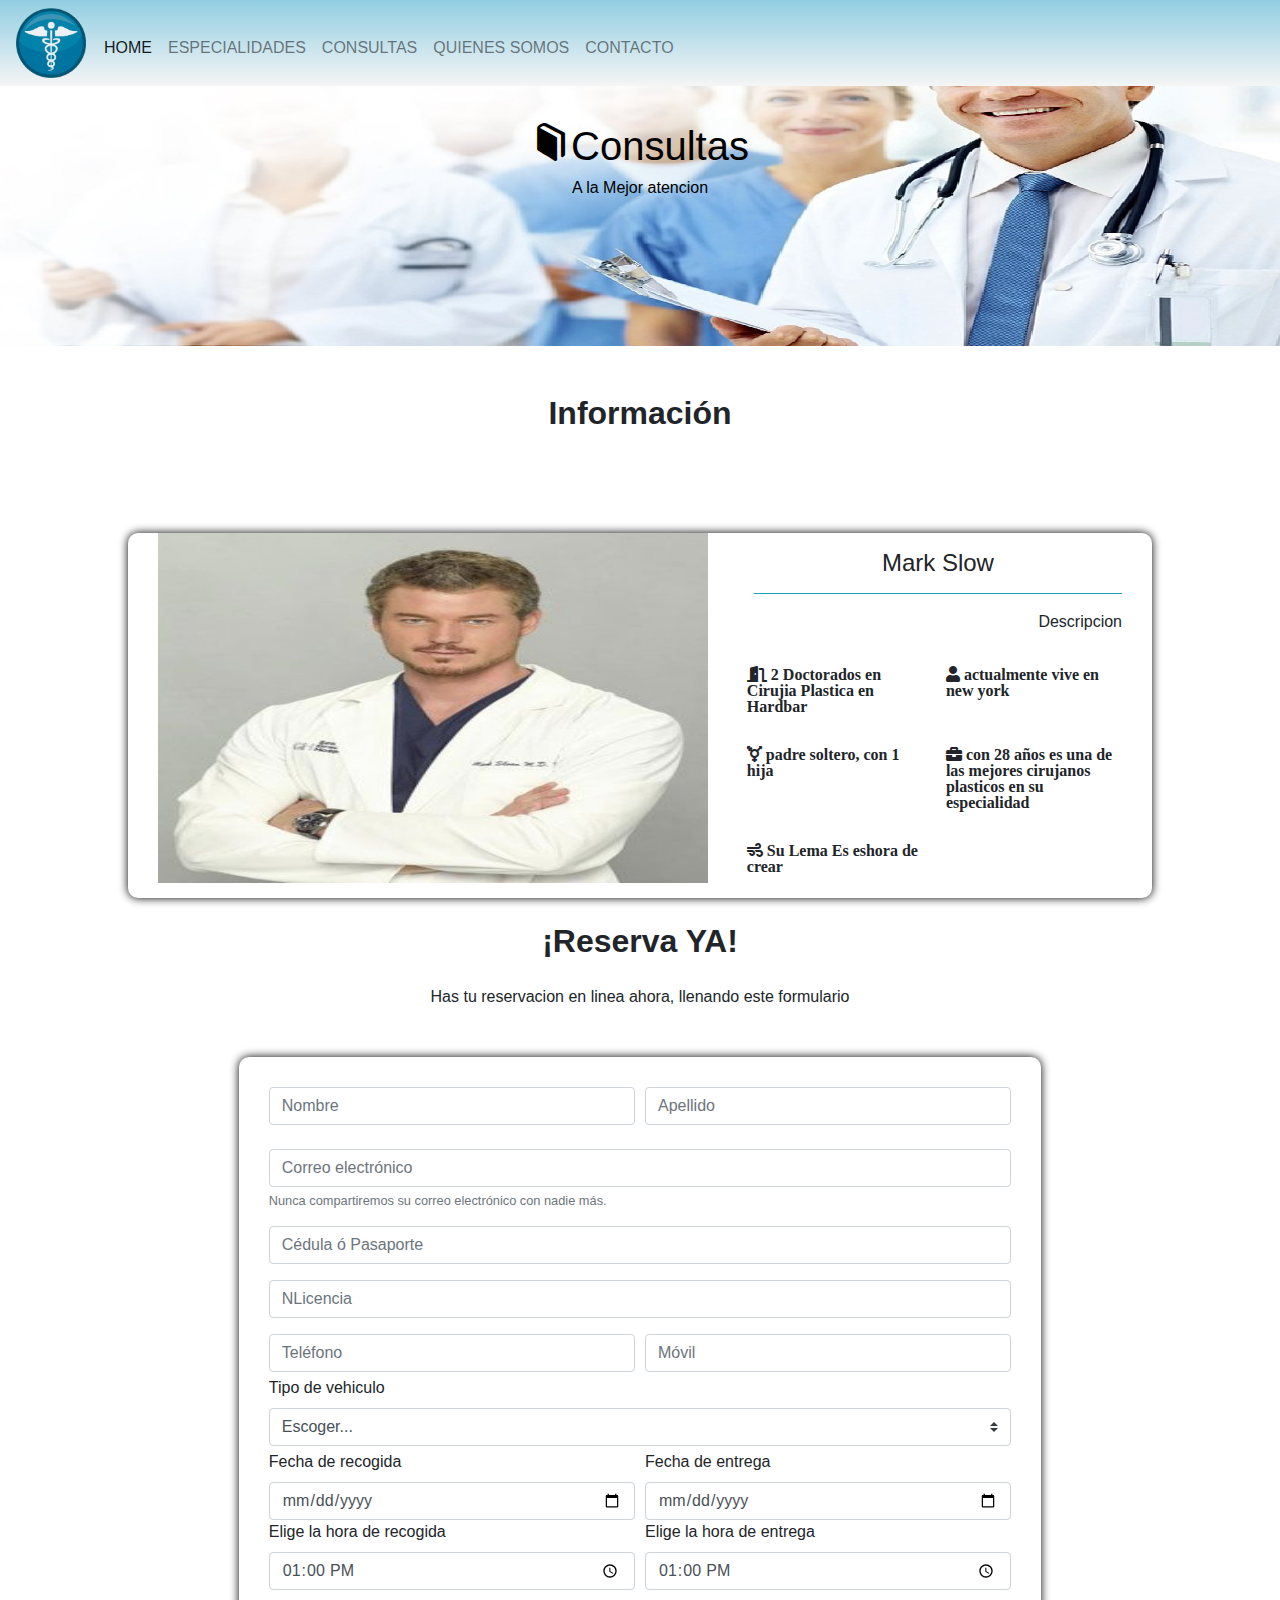
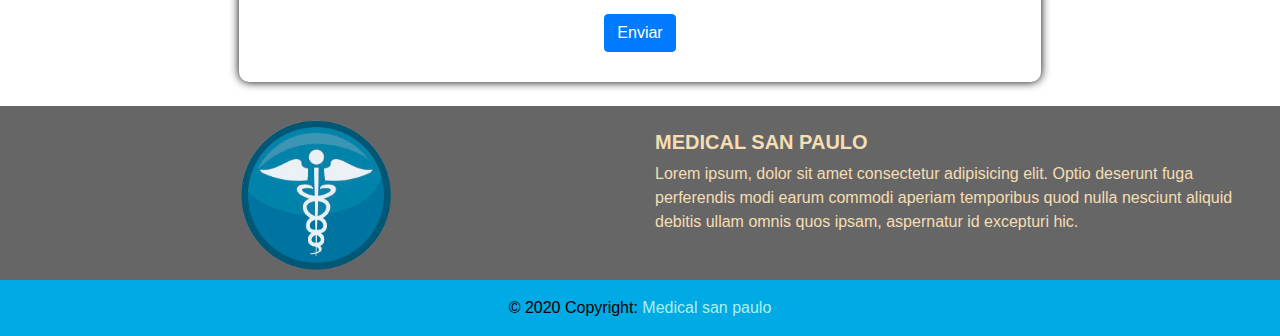
<file: vistas_reservaciones/conculta2.html>
<!DOCTYPE html>
<html lang="es">

<head>
  <meta charset="UTF-8" />
  <meta name="viewport" content="width=device-width, initial-scale=1.0" />
  <meta http-equiv="X-UA-Compatible" content="ie=edge" />
  <link rel="stylesheet" href="../css/bootstrap.min.css">
  <link rel="stylesheet" href="../css/vistas_vehiculos.css" />
  <link rel="stylesheet" href="../css/all.min.css">
  <link rel="stylesheet" href="../estilo.css">
  <title>Yireth Car-Wash</title>
</head>

<body>
  <header>
    <nav class="navbar navbar-expand-lg navbar-light badge-light bg-white">
      <a href="../index.html"><img src="../img/Logo.png" alt="" /></a>
      <button class="navbar-toggler" type="button" data-toggle="collapse" data-target="#navbarSupportedContent"
        aria-controls="navbarSupportedContent" aria-expanded="false" aria-label="Toggle navigation">
        <span class="navbar-toggler-icon"></span>
      </button>

      <div class="collapse navbar-collapse" id="navbarSupportedContent">
        <ul class="navbar-nav mr-auto">
          <li class="nav-item active">
            <a class="nav-link" href="./index.html">HOME<span class="sr-only">(current)</span></a>
          </li>
          <li class="nav-item">
            <a class="nav-link" href="../Template/Especialidades.html">ESPECIALIDADES</a>
          </li>
          <li class="nav-item">
            <a class="nav-link" href="../Template/Consultas.html">CONSULTAS</a>
          </li>
          <li class="nav-item">
            <a class="nav-link" href="../Template/quienes somos.html">QUIENES SOMOS</a>
          </li>
          <li class="nav-item">
            <a class="nav-link" href="../Template/Contacto.html">CONTACTO</a>
          </li>
        </ul>
      </div>
    </nav>
  </header>
  
  
    <!-- Jumbotron -->
    <div class="card1 card-image">
      <div class="text-white text-center rgba-stylish-strong py-5 px-4">
        <div class="py-5">
  
          <!-- Content -->
          <h5 class="h1 orange-text "><i class="fas icon-book"></i>Consultas</h5>
          <h6 class="mb-4 pb-2 px-md-5 mx-md-5 ">A la Mejor atencion </h6>
  
        </div>
  
      </div>
    </div>
   

           <!--Media Imagen-->
    <h2 class="text h1-responsive font-weight-bold text-center my-5 mr-7">
      Información
    </h2>
    <!--Panel-->
    <div class="cardo container-fluid ">
      <div class="medio d-block d-md-flex">
        <img
          class="d-flex avatar-2 mb-md-0 mb-3 mx-auto col-12 col-sm-6 col-md-7 "
          src="../img/Slow.jpg"
          alt="Generic placeholder image"
        />
        <div class="media-body  text-md-left ml-md-3 container ">
          <h4 class="card-title text-center mt-3 m-2 ">Mark Slow</h4>

          <hr class="mb-3 btn-info">
          <!--Text-->
          <p class="card-text">Descripcion</p>
          <br>
          <br>
          <div class="row row-cols-1 row-cols-md-2 m-6">

            <p class="card-text">
              <a class="fas fa-door-open m-2 "> 2 Doctorados en Cirujia Plastica en Hardbar</a>
              <p>

                <a class="fas fa-user m-2"> actualmente vive en new york</a>
              </p>
              <p>
                <a class="fas  fa-transgender-alt m-2"> padre soltero, con 1 hija </a>
              </p>
              <p>
                <a class=" fas fa-briefcase m-2"> con 28 años es una de las mejores cirujanos plasticos  en su especialidad</a>
              </p>
              <p>
                <a class="fas fa-wind m-2">      Su Lema Es eshora de crear</a>
              </p>
          </div>
        </div>
      </div>
    </div>
    <!--Media Imagen-->
  
    <!--Formulario-->
    <div class="container ">
      <section class="mb-4">
  
        <!--Section heading-->
        <h2 class="h1-responsive font-weight-bold text-center my-4">¡Reserva YA!</h2>
        <!--Section description-->
        <p class="text-center w-responsive mx-auto mb-5">Has tu reservacion en linea ahora, llenando este
          formulario
        </p>
  
        <div class="container-fluid">
          <section class="row justify-content-center">
            <section class="col-12 col-sm-6 col-md-9">
              <form  action="/php_reservaciones/conculta2.php"  method="POST" class="form-container">
                <div class="form-row">
                  <div class="col">
                    <input type="text" class="form-control" placeholder="Nombre"  name="Nombre" required >
                  </div>
                  <div class="col">
                    <input type="text" class="form-control" placeholder="Apellido" name="Apellido" required>
                  </div>
                </div>
                <br>
                <div class="form-group">
                  <input type="email" class="form-control" placeholder="Correo electrónico" id="exampleInputEmail1"
                    aria-describedby="emailHelp" name="Mail" required >
                  <small id="emailHelp" class="form-text text-muted">Nunca compartiremos su correo electrónico con nadie
                    más.</small>
                </div>
                <div class="form-group">
                  <input type="text" class="form-control" placeholder="Cédula ó Pasaporte" name="Cedula" required >
                </div>
                <div class="form-group">
                  <input type="text" class="form-control" placeholder="NLicencia" name="Nlicencia" required>
                </div>
                <div class="form-row">
                  <div class="col">
                    <input type="text" class="form-control" placeholder="Teléfono" name="Telefono" required >
                  </div>
                  <div class="col">
                    <input type="text" class="form-control" placeholder="Móvil" name="Movil" required>
                  </div>
                </div>
                <form action="/php_reservaciones/Carro2.php" method="POST" class="form-group">
                  <label class="my-1 mr-2" for="inlineFormCustomSelectPref">Tipo de vehiculo</label>
                 
                  <select class="custom-select my-1 mr-sm-2" id="inlineFormCustomSelectPref" name="vehiculo">
                    <option selected>Escoger...</option>
                    <option value="1">One</option>
                    <option value="2">Two</option>
                    <option value="3">Three</option>
                    
                  </select>
                  
                  <div class="form-row">
                    <div class="col">
                      <div class="md-form">
                        <label for="input">Fecha de recogida</label>
                        <input type="date" id="input" class="form-control" mdbInput name="fechar"
                        required>
                      </div>
                        <div class="md-form">
                          <label for="input">Elige la hora de recogida</label>
                          <input
                            type="time"
                            id="input"
                            class="form-control"
                            value="13:00"
                            mdbInput
                            name="horar"
                            required
                          />
                        </div>
                    </div>
                    <div class="col">
                      <div class="md-form">
                        <label for="input">Fecha de entrega</label>
                        <input type="date" id="input" class="form-control" mdbInput name="fechae"
                        required>
                      </div>
                        <label for="input">Elige la hora de entrega</label>
                          <input
                            type="time"
                            id="input"
                            class="form-control"
                            value="13:00"
                            mdbInput
                            name="horae"
                            required
                          />
                    </div>
                  </div>
                  <br>
                  <div class="text-center">
                    <button type="submit" class="btn btn-primary">Enviar</button>
                  </div>
                </form>
              </form>
            </section>
          </section>
        </div>
    </div>
     
  
 <!-- Footer -->
 <footer class="page-footer font-small teal pt-4">

  <!-- Footer Text -->
  <div class="container-fluid text-center text-md-left">

    <!-- Grid row -->
    <div class="row">

      <!-- Grid column -->
      <div class="col-md-6 mt-md-0 mt-3">

        <!-- Content -->
        <div class="container100">
        <img src="../img/Logo.png " alt="" class="croqui  "  >
      </div>
      </div>
      <!-- Grid column -->

      <hr class="clearfix w-100 d-md-none pb-3">

      <!-- Grid column -->
      <div class="col-md-6 mb-md-0 mb-3">

        <!-- Content -->
        <h5 class="text-uppercase font-weight-bold">Medical San Paulo</h5>
        <p class="letra">Lorem ipsum, dolor sit amet consectetur adipisicing elit. Optio deserunt fuga perferendis modi earum
          commodi aperiam temporibus quod nulla nesciunt aliquid debitis ullam omnis quos ipsam, aspernatur id
          excepturi hic.</p>

      </div>
      <!-- Grid column -->

    </div>
    <!-- Grid row -->

  </div>
  <!-- Footer Text -->

  <!-- Copyright -->
  <div class="footer-copyright text-center py-3">© 2020 Copyright:
    <a href="https://mdbootstrap.com/"> Medical san paulo</a>
  </div>
  <!-- Copyright -->

</footer>
<!-- Footer -->
  
  
<script src="../js/jquery-3.4.1.min.js"></script>
<script src="../js/bootstrap.min.js"></script>
  </body>

</html>
</file>
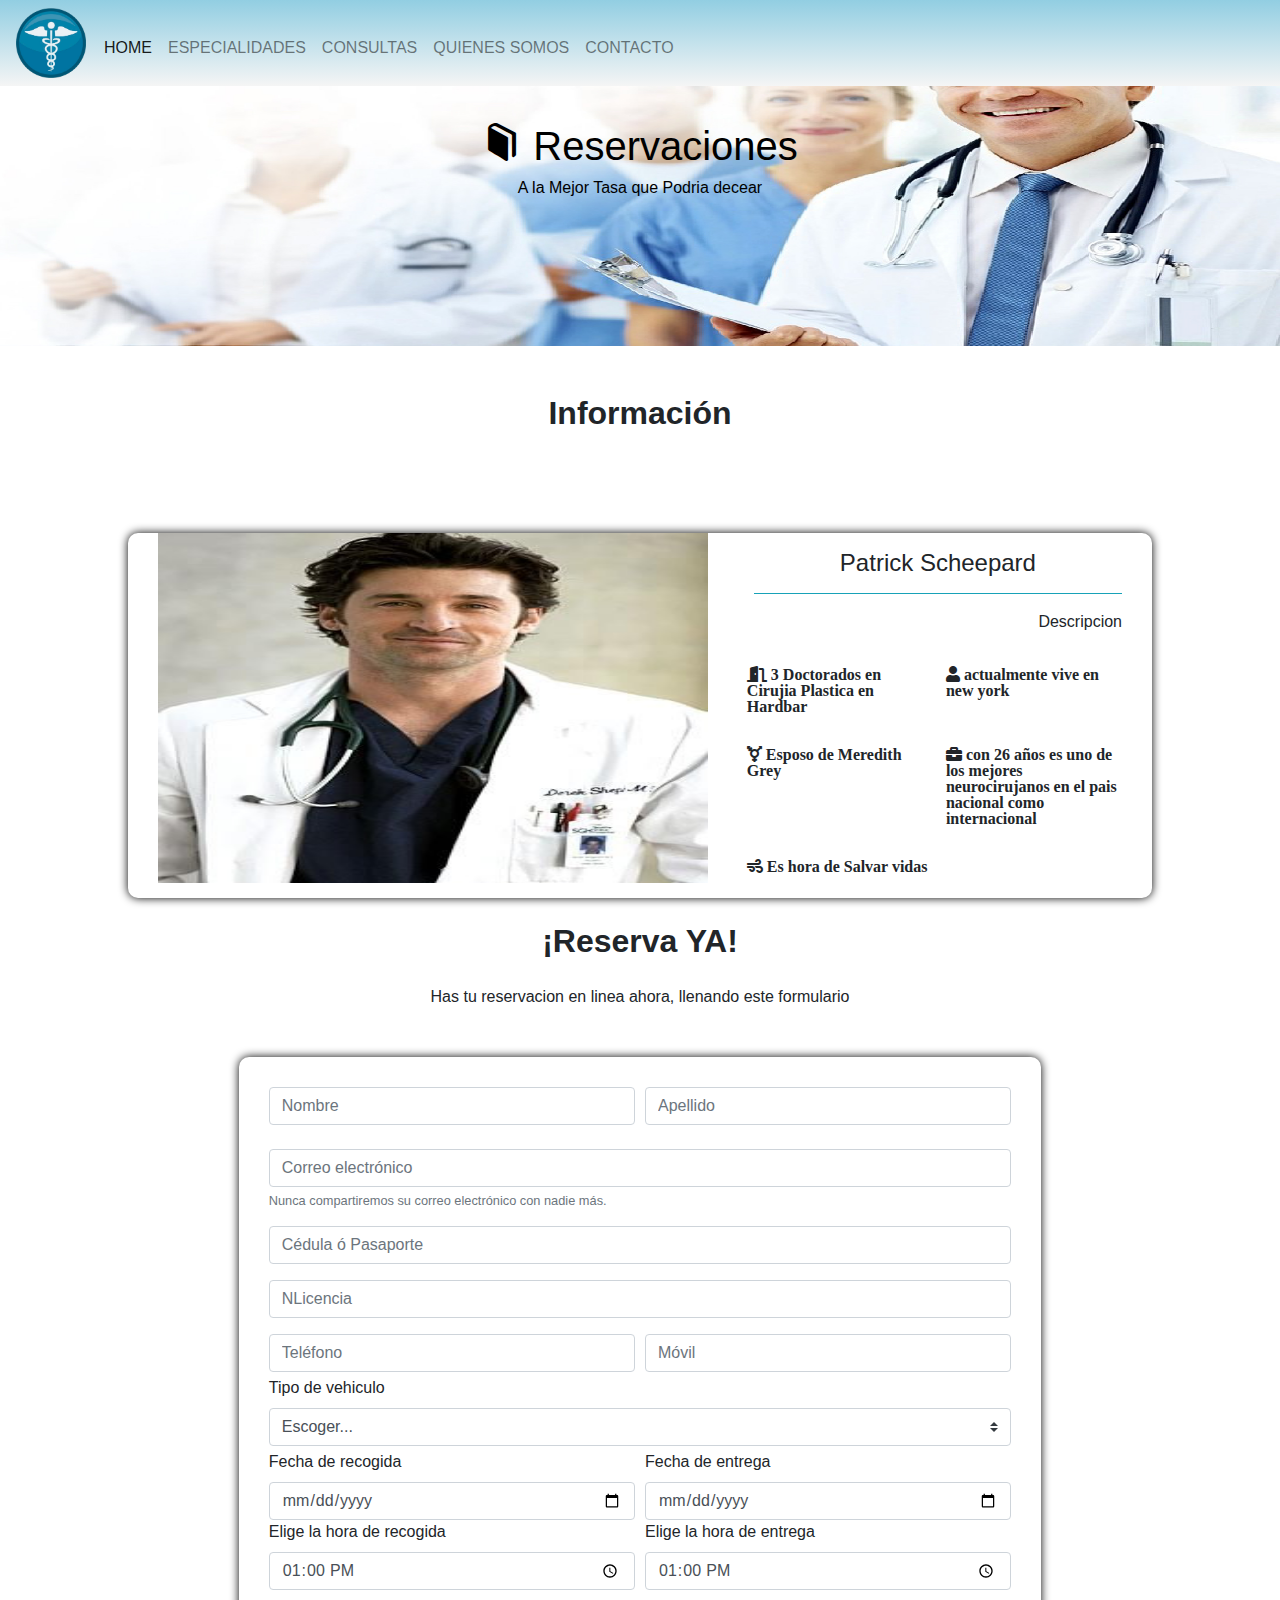
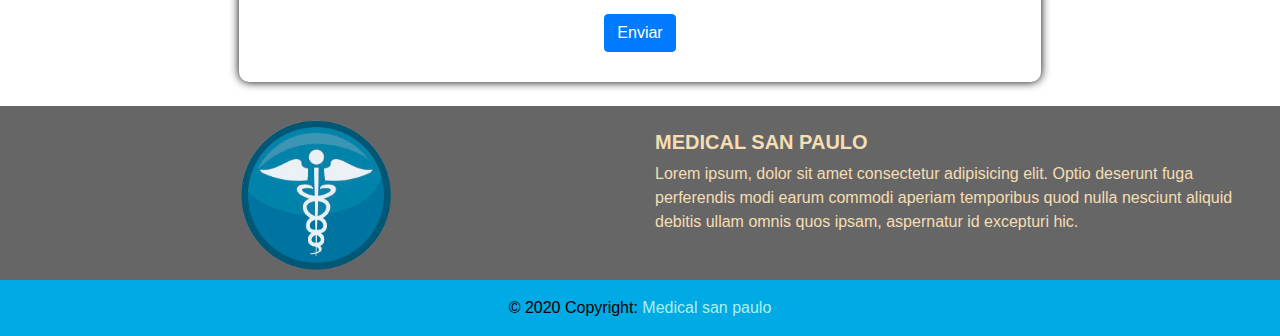
<file: vistas_reservaciones/conculta3.html>
<!DOCTYPE html>
<html lang="es">

<head>
  <meta charset="UTF-8" />
  <meta name="viewport" content="width=device-width, initial-scale=1.0" />
  <meta http-equiv="X-UA-Compatible" content="ie=edge" />
  <link rel="stylesheet" href="../css/bootstrap.min.css">
  <link rel="stylesheet" href="../css/vistas_vehiculos.css" />
  <link rel="stylesheet" href="../css/all.min.css">
  <link rel="stylesheet" href="../estilo.css">
  <title>Yireth Car-Wash</title>
</head>

<body>
  <header>
    <nav class="navbar navbar-expand-lg navbar-light badge-light bg-white">
      <a href="./index.html"><img src="../img/Logo.png" alt="" /></a>
      <button class="navbar-toggler" type="button" data-toggle="collapse" data-target="#navbarSupportedContent"
        aria-controls="navbarSupportedContent" aria-expanded="false" aria-label="Toggle navigation">
        <span class="navbar-toggler-icon"></span>
      </button>

      <div class="collapse navbar-collapse" id="navbarSupportedContent">
        <ul class="navbar-nav mr-auto">
          <li class="nav-item active">
            <a class="nav-link" href="./index.html">HOME<span class="sr-only">(current)</span></a>
          </li>
          <li class="nav-item">
            <a class="nav-link" href="../Template/Especialidades.html">ESPECIALIDADES</a>
          </li>
          <li class="nav-item">
            <a class="nav-link" href="../Template/Consultas.html">CONSULTAS</a>
          </li>
          <li class="nav-item">
            <a class="nav-link" href="../Template/quienes somos.html">QUIENES SOMOS</a>
          </li>
          <li class="nav-item">
            <a class="nav-link" href="../Template/Contacto.html">CONTACTO</a>
          </li>
        </ul>
      </div>
    </nav>
  </header>
  
  
    <!-- Jumbotron -->
    <div class="card1 card-image">
      <div class="text-white text-center rgba-stylish-strong py-5 px-4">
        <div class="py-5">
  
          <!-- Content -->
          <h5 class="h1 orange-text "><i class="fas icon-book"></i> Reservaciones</h5>
          <h6 class="mb-4 pb-2 px-md-5 mx-md-5 ">A la Mejor Tasa que Podria decear </h6>
  
        </div>
  
      </div>
    </div>
   

           <!--Media Imagen-->
    <h2 class="text h1-responsive font-weight-bold text-center my-5 mr-7">
      Información
    </h2>
    <!--Panel-->
    <div class="cardo container-fluid ">
      <div class="medio d-block d-md-flex">
        <img
          class="d-flex avatar-2 mb-md-0 mb-3 mx-auto col-12 col-sm-6 col-md-7 "
          src="../img/Patric chepard.jpg"
          alt="Generic placeholder image"
        />
        <div class="media-body  text-md-left ml-md-3 container ">
          <h4 class="card-title text-center mt-3 m-2 ">Patrick Scheepard</h4>

          <hr class="mb-3 btn-info"/>
          <!--Text-->
          <p class="card-text">Descripcion</p>
          <br>
          <br>
          <div class="row row-cols-1 row-cols-md-2 m-6">
          
            <p class="card-text">
              <a class="fas fa-door-open m-2 "> 3 Doctorados en Cirujia Plastica en Hardbar</a>
              <p>
          
                <a class="fas fa-user m-2"> actualmente vive en new york</a>
              </p>
              <p>
                <a class="fas  fa-transgender-alt m-2"> Esposo de Meredith Grey </a>
              </p>
              <p>
                <a class=" fas fa-briefcase m-2"> con 26 años es uno de los mejores neurocirujanos en el pais nacional como internacional</a>
              </p>
              <p>
                <a class="fas fa-wind m-2">      Es hora de Salvar vidas  </a>
              </p>
          </div>
        </div>
      </div>
    </div>
    <!--Media Imagen-->
  
     <!--Formulario-->
  <div class="container ">
    <section class="mb-4">

      <!--Section heading-->
      <h2 class="h1-responsive font-weight-bold text-center my-4">¡Reserva YA!</h2>
      <!--Section description-->
      <p class="text-center w-responsive mx-auto mb-5">Has tu reservacion en linea ahora, llenando este
        formulario
      </p>

      <div class="container-fluid">
        <section class="row justify-content-center">
          <section class="col-12 col-sm-6 col-md-9">
            <form  action="/php_reservaciones/conculta3.php"  method="POST" class="form-container">
              <div class="form-row">
                <div class="col">
                  <input type="text" class="form-control" placeholder="Nombre"  name="Nombre" required >
                </div>
                <div class="col">
                  <input type="text" class="form-control" placeholder="Apellido" name="Apellido" required>
                </div>
              </div>
              <br>
              <div class="form-group">
                <input type="email" class="form-control" placeholder="Correo electrónico" id="exampleInputEmail1"
                  aria-describedby="emailHelp" name="Mail" required >
                <small id="emailHelp" class="form-text text-muted">Nunca compartiremos su correo electrónico con nadie
                  más.</small>
              </div>
              <div class="form-group">
                <input type="text" class="form-control" placeholder="Cédula ó Pasaporte" name="Cedula" required >
              </div>
              <div class="form-group">
                <input type="text" class="form-control" placeholder="NLicencia" name="Nlicencia" required>
              </div>
              <div class="form-row">
                <div class="col">
                  <input type="text" class="form-control" placeholder="Teléfono" name="Telefono" required >
                </div>
                <div class="col">
                  <input type="text" class="form-control" placeholder="Móvil" name="Movil" required>
                </div>
              </div>
              <form action="/php_reservaciones/Carro3.php" method="POST" class="form-group">
                <label class="my-1 mr-2" for="inlineFormCustomSelectPref">Tipo de vehiculo</label>
               
                <select class="custom-select my-1 mr-sm-2" id="inlineFormCustomSelectPref" name="vehiculo">
                  <option selected>Escoger...</option>
                  <option value="1">One</option>
                  <option value="2">Two</option>
                  <option value="3">Three</option>
                  
                </select>
                
                <div class="form-row">
                  <div class="col">
                    <div class="md-form">
                      <label for="input">Fecha de recogida</label>
                      <input type="date" id="input" class="form-control" mdbInput name="fechar"
                      required>
                    </div>
                      <div class="md-form">
                        <label for="input">Elige la hora de recogida</label>
                        <input
                          type="time"
                          id="input"
                          class="form-control"
                          value="13:00"
                          mdbInput
                          name="horar"
                          required
                        />
                      </div>
                  </div>
                  <div class="col">
                    <div class="md-form">
                      <label for="input">Fecha de entrega</label>
                      <input type="date" id="input" class="form-control" mdbInput name="fechae"
                      required>
                    </div>
                      <label for="input">Elige la hora de entrega</label>
                        <input
                          type="time"
                          id="input"
                          class="form-control"
                          value="13:00"
                          mdbInput
                          name="horae"
                          required
                        />
                  </div>
                </div>
                <br>
                <div class="text-center">
                  <button type="submit" class="btn btn-primary">Enviar</button>
                </div>
              </form>
            </form>
          </section>
        </section>
      </div>
  </div>
     
  
    <!-- Footer -->
<footer class="page-footer font-small teal pt-4">

  <!-- Footer Text -->
  <div class="container-fluid text-center text-md-left">

    <!-- Grid row -->
    <div class="row">

      <!-- Grid column -->
      <div class="col-md-6 mt-md-0 mt-3">

        <!-- Content -->
        <div class="container100">
        <img src="../img/Logo.png " alt="" class="croqui  "  >
      </div>
      </div>
      <!-- Grid column -->

      <hr class="clearfix w-100 d-md-none pb-3">

      <!-- Grid column -->
      <div class="col-md-6 mb-md-0 mb-3">

        <!-- Content -->
        <h5 class="text-uppercase font-weight-bold">Medical San Paulo</h5>
        <p class="letra">Lorem ipsum, dolor sit amet consectetur adipisicing elit. Optio deserunt fuga perferendis modi earum
          commodi aperiam temporibus quod nulla nesciunt aliquid debitis ullam omnis quos ipsam, aspernatur id
          excepturi hic.</p>

      </div>
      <!-- Grid column -->

    </div>
    <!-- Grid row -->

  </div>
  <!-- Footer Text -->

  <!-- Copyright -->
  <div class="footer-copyright text-center py-3">© 2020 Copyright:
    <a href="https://mdbootstrap.com/"> Medical san paulo</a>
  </div>
  <!-- Copyright -->

</footer>
<!-- Footer -->
  
  
  <script src="../js/jquery-3.4.1.min.js"></script>
  <script src="../js/bootstrap.min.js"></script>
  </body>

</html>
</file>
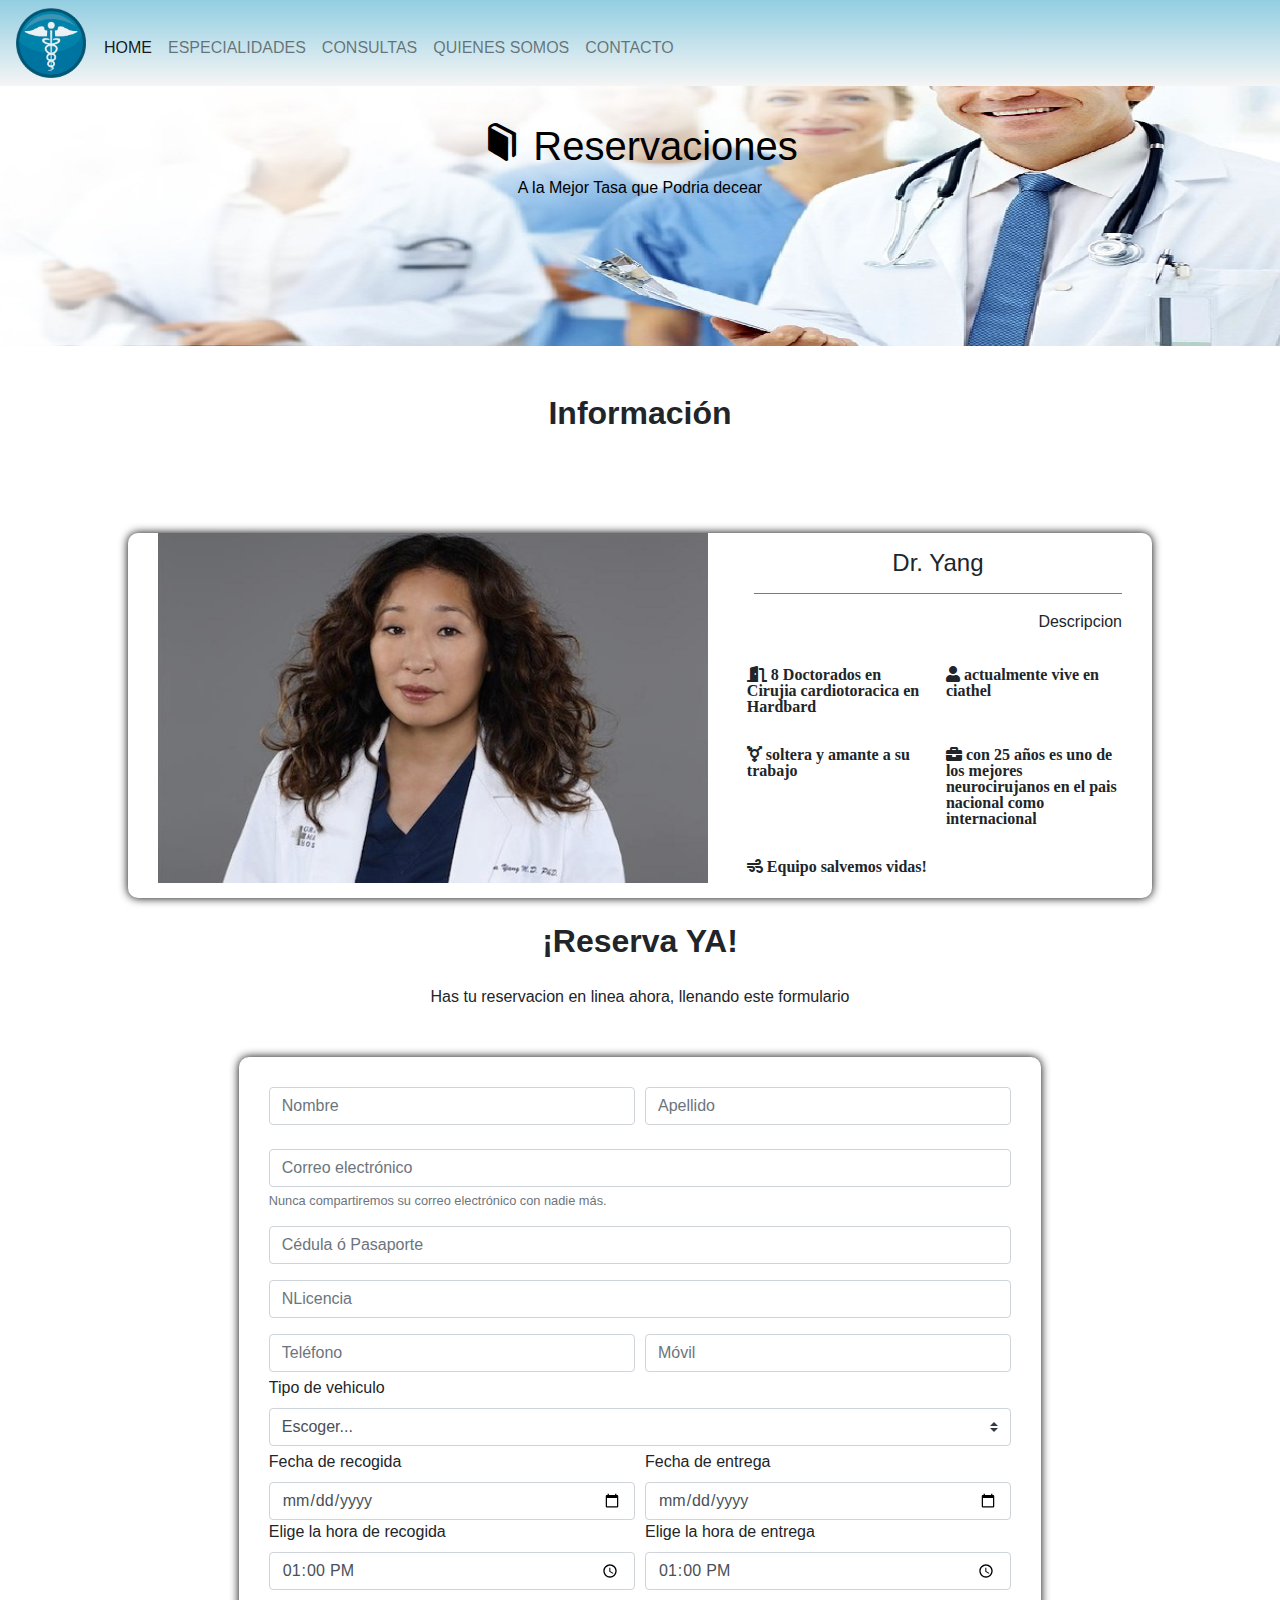
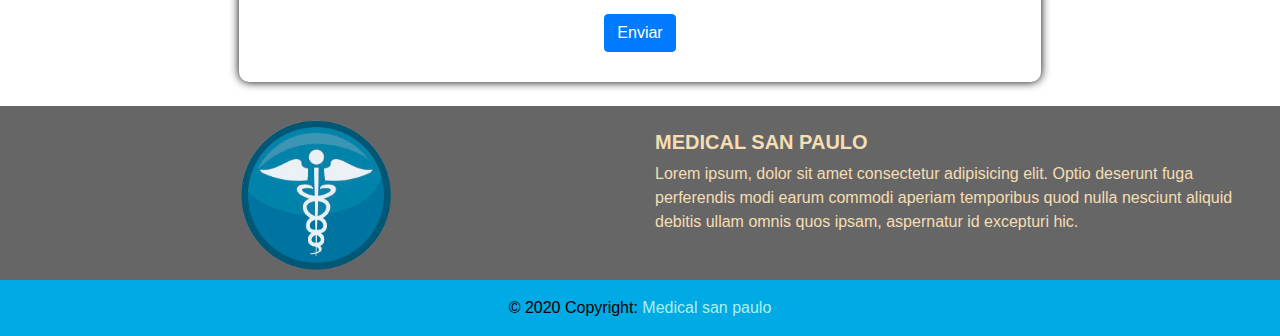
<file: vistas_reservaciones/conculta4.html>
<!DOCTYPE html>
<html lang="es">

<head>
  <meta charset="UTF-8" />
  <meta name="viewport" content="width=device-width, initial-scale=1.0" />
  <meta http-equiv="X-UA-Compatible" content="ie=edge" />
  <link rel="stylesheet" href="../css/bootstrap.min.css">
  <link rel="stylesheet" href="../css/vistas_vehiculos.css" />
  <link rel="stylesheet" href="../css/all.min.css">
  <link rel="stylesheet" href="../estilo.css">
  <title>Yireth Car-Wash</title>
</head>

<body>
  <header>
    <nav class="navbar navbar-expand-lg navbar-light badge-light bg-white">
      <a href="../index.html"><img src="../img/Logo.png" alt="" /></a>
      <button class="navbar-toggler" type="button" data-toggle="collapse" data-target="#navbarSupportedContent"
        aria-controls="navbarSupportedContent" aria-expanded="false" aria-label="Toggle navigation">
        <span class="navbar-toggler-icon"></span>
      </button>

      <div class="collapse navbar-collapse" id="navbarSupportedContent">
        <ul class="navbar-nav mr-auto">
          <li class="nav-item active">
            <a class="nav-link" href="./index.html">HOME<span class="sr-only">(current)</span></a>
          </li>
          <li class="nav-item">
            <a class="nav-link" href="../Template/Especialidades.html">ESPECIALIDADES</a>
          </li>
          <li class="nav-item">
            <a class="nav-link" href="../Template/Consultas.html">CONSULTAS</a>
          </li>
          <li class="nav-item">
            <a class="nav-link" href="../Template/quienes somos.html">QUIENES SOMOS</a>
          </li>
          <li class="nav-item">
            <a class="nav-link" href="../Template/Contacto.html">CONTACTO</a>
          </li>
        </ul>
      </div>
    </nav>
  </header>
  
  
    <!-- Jumbotron -->
    <div class="card1 card-image">
      <div class="text-white text-center rgba-stylish-strong py-5 px-4">
        <div class="py-5">
  
          <!-- Content -->
          <h5 class="h1 orange-text "><i class="fas icon-book"></i> Reservaciones</h5>
          <h6 class="mb-4 pb-2 px-md-5 mx-md-5 ">A la Mejor Tasa que Podria decear </h6>
  
        </div>
  
      </div>
    </div>
   

           <!--Media Imagen-->
    <h2 class="text h1-responsive font-weight-bold text-center my-5 mr-7">
      Información
    </h2>
    <!--Panel-->
    <div class="cardo container-fluid ">
      <div class="medio d-block d-md-flex">
        <img
          class="d-flex avatar-2 mb-md-0 mb-3 mx-auto col-12 col-sm-6 col-md-7 "
          src="../img/yang.jpg"
          alt="Generic placeholder image"
        />
        <div class="media-body  text-md-left ml-md-3 container ">
          <h4 class="card-title text-center mt-3 m-2 ">Dr. Yang</h4>

          <hr class="mb-3 btn-info">
          <!--Text-->
          <p class="card-text">Descripcion</p>
          <br>
          <br>

          <div class="row row-cols-1 row-cols-md-2 m-6">
          
            <p class="card-text">
              <a class="fas fa-door-open m-2 "> 8 Doctorados en Cirujia cardiotoracica en Hardbard</a>
              <p>
          
                <a class="fas fa-user m-2"> actualmente vive en ciathel</a>
              </p>
              <p>
                <a class="fas  fa-transgender-alt m-2"> soltera y amante a su trabajo </a>
              </p>
              <p>
                <a class=" fas fa-briefcase m-2"> con 25 años es uno de los mejores neurocirujanos en el pais nacional como internacional</a>
              </p>
              <p>
                <a class="fas fa-wind m-2">      Equipo salvemos vidas!  </a>
              </p>
          </div>
        </div>
      </div>
    </div>
    <!--Media Imagen-->
  
    <!--Formulario-->
    <div class="container ">
      <section class="mb-4">
  
        <!--Section heading-->
        <h2 class="h1-responsive font-weight-bold text-center my-4">¡Reserva YA!</h2>
        <!--Section description-->
        <p class="text-center w-responsive mx-auto mb-5">Has tu reservacion en linea ahora, llenando este
          formulario
        </p>
  
        <div class="container-fluid">
          <section class="row justify-content-center">
            <section class="col-12 col-sm-6 col-md-9">
              <form  action="/php_reservaciones/conculta4.php"  method="POST" class="form-container">
                <div class="form-row">
                  <div class="col">
                    <input type="text" class="form-control" placeholder="Nombre"  name="Nombre" required >
                  </div>
                  <div class="col">
                    <input type="text" class="form-control" placeholder="Apellido" name="Apellido" required>
                  </div>
                </div>
                <br>
                <div class="form-group">
                  <input type="email" class="form-control" placeholder="Correo electrónico" id="exampleInputEmail1"
                    aria-describedby="emailHelp" name="Mail" required >
                  <small id="emailHelp" class="form-text text-muted">Nunca compartiremos su correo electrónico con nadie
                    más.</small>
                </div>
                <div class="form-group">
                  <input type="text" class="form-control" placeholder="Cédula ó Pasaporte" name="Cedula" required >
                </div>
                <div class="form-group">
                  <input type="text" class="form-control" placeholder="NLicencia" name="Nlicencia" required>
                </div>
                <div class="form-row">
                  <div class="col">
                    <input type="text" class="form-control" placeholder="Teléfono" name="Telefono" required >
                  </div>
                  <div class="col">
                    <input type="text" class="form-control" placeholder="Móvil" name="Movil" required>
                  </div>
                </div>
                <form action="/php_reservaciones/Carro4.php" method="POST" class="form-group">
                  <label class="my-1 mr-2" for="inlineFormCustomSelectPref">Tipo de vehiculo</label>
                 
                  <select class="custom-select my-1 mr-sm-2" id="inlineFormCustomSelectPref" name="vehiculo">
                    <option selected>Escoger...</option>
                    <option value="1">One</option>
                    <option value="2">Two</option>
                    <option value="3">Three</option>
                    
                  </select>
                  
                  <div class="form-row">
                    <div class="col">
                      <div class="md-form">
                        <label for="input">Fecha de recogida</label>
                        <input type="date" id="input" class="form-control" mdbInput name="fechar"
                        required>
                      </div>
                        <div class="md-form">
                          <label for="input">Elige la hora de recogida</label>
                          <input
                            type="time"
                            id="input"
                            class="form-control"
                            value="13:00"
                            mdbInput
                            name="horar"
                            required
                          />
                        </div>
                    </div>
                    <div class="col">
                      <div class="md-form">
                        <label for="input">Fecha de entrega</label>
                        <input type="date" id="input" class="form-control" mdbInput name="fechae"
                        required>
                      </div>
                        <label for="input">Elige la hora de entrega</label>
                          <input
                            type="time"
                            id="input"
                            class="form-control"
                            value="13:00"
                            mdbInput
                            name="horae"
                            required
                          />
                    </div>
                  </div>
                  <br>
                  <div class="text-center">
                    <button type="submit" class="btn btn-primary">Enviar</button>
                  </div>
                </form>
              </form>
            </section>
          </section>
        </div>
    </div>
     
  
  <!-- Footer -->
<footer class="page-footer font-small teal pt-4">

  <!-- Footer Text -->
  <div class="container-fluid text-center text-md-left">

    <!-- Grid row -->
    <div class="row">

      <!-- Grid column -->
      <div class="col-md-6 mt-md-0 mt-3">

        <!-- Content -->
        <div class="container100">
        <img src="../img/Logo.png " alt="" class="croqui  "  >
      </div>
      </div>
      <!-- Grid column -->

      <hr class="clearfix w-100 d-md-none pb-3">

      <!-- Grid column -->
      <div class="col-md-6 mb-md-0 mb-3">

        <!-- Content -->
        <h5 class="text-uppercase font-weight-bold">Medical San Paulo</h5>
        <p class="letra">Lorem ipsum, dolor sit amet consectetur adipisicing elit. Optio deserunt fuga perferendis modi earum
          commodi aperiam temporibus quod nulla nesciunt aliquid debitis ullam omnis quos ipsam, aspernatur id
          excepturi hic.</p>

      </div>
      <!-- Grid column -->

    </div>
    <!-- Grid row -->

  </div>
  <!-- Footer Text -->

  <!-- Copyright -->
  <div class="footer-copyright text-center py-3">© 2020 Copyright:
    <a href="https://mdbootstrap.com/"> Medical san paulo</a>
  </div>
  <!-- Copyright -->

</footer>
<!-- Footer -->
  
  
  <script src="../js/jquery-3.4.1.min.js"></script>
  <script src="../js/bootstrap.min.js"></script>
  </body>

</html>
</file>
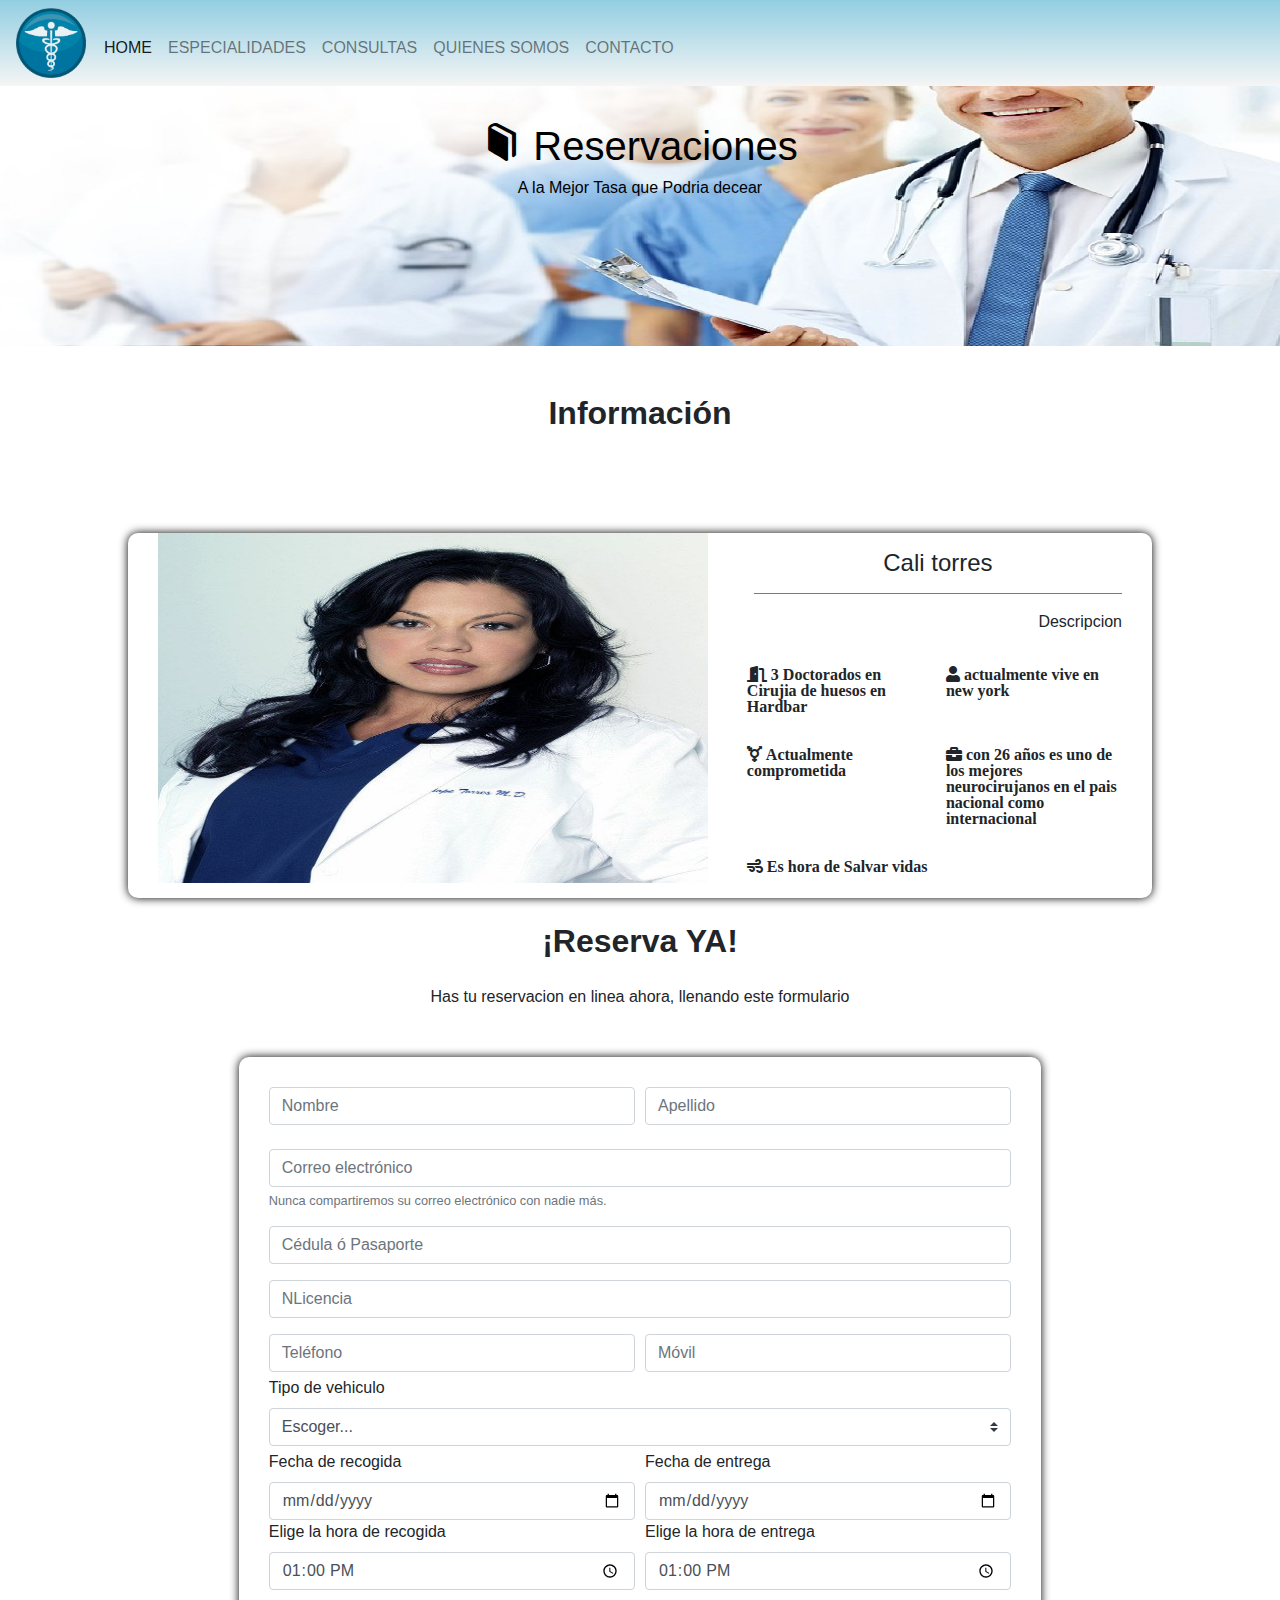
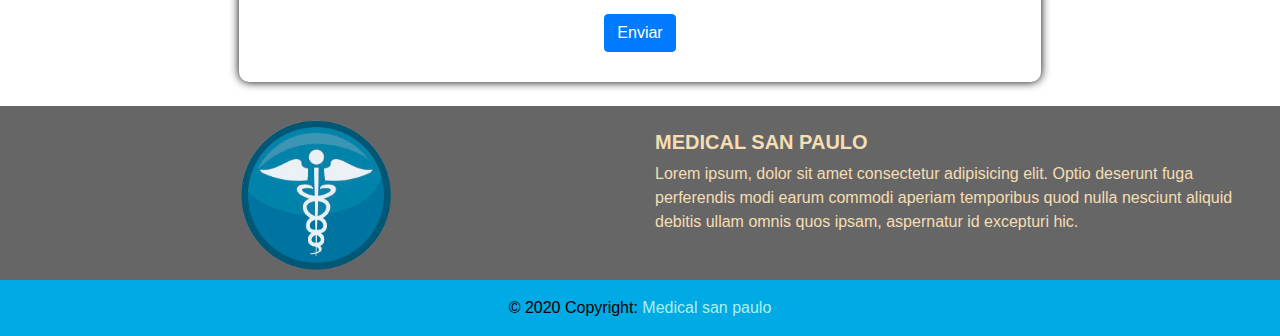
<file: vistas_reservaciones/conculta5.html>
<!DOCTYPE html>
<html lang="es">

<head>
  <meta charset="UTF-8" />
  <meta name="viewport" content="width=device-width, initial-scale=1.0" />
  <meta http-equiv="X-UA-Compatible" content="ie=edge" />
  <link rel="stylesheet" href="../css/bootstrap.min.css">
  <link rel="stylesheet" href="../css/vistas_vehiculos.css" />
  <link rel="stylesheet" href="../css/all.min.css">
  <link rel="stylesheet" href="../estilo.css">
  <title>Yireth Car-Wash</title>
</head>

<body>
  <header>
    <nav class="navbar navbar-expand-lg navbar-light badge-light bg-white">
      <a href="../index.html"><img src="../img/Logo.png" alt="" /></a>
      <button class="navbar-toggler" type="button" data-toggle="collapse" data-target="#navbarSupportedContent"
        aria-controls="navbarSupportedContent" aria-expanded="false" aria-label="Toggle navigation">
        <span class="navbar-toggler-icon"></span>
      </button>

      <div class="collapse navbar-collapse" id="navbarSupportedContent">
        <ul class="navbar-nav mr-auto">
          <li class="nav-item active">
            <a class="nav-link" href="./index.html">HOME<span class="sr-only">(current)</span></a>
          </li>
          <li class="nav-item">
            <a class="nav-link" href="../Template/Especialidades.html">ESPECIALIDADES</a>
          </li>
          <li class="nav-item">
            <a class="nav-link" href="../Template/Consultas.html">CONSULTAS</a>
          </li>
          <li class="nav-item">
            <a class="nav-link" href="../Template/quienes somos.html">QUIENES SOMOS</a>
          </li>
          <li class="nav-item">
            <a class="nav-link" href="../Template/Contacto.html">CONTACTO</a>
          </li>
        </ul>
      </div>
    </nav>
  </header>
  
  
    <!-- Jumbotron -->
    <div class="card1 card-image">
      <div class="text-white text-center rgba-stylish-strong py-5 px-4">
        <div class="py-5">
  
          <!-- Content -->
          <h5 class="h1 orange-text "><i class="fas icon-book"></i> Reservaciones</h5>
          <h6 class="mb-4 pb-2 px-md-5 mx-md-5 ">A la Mejor Tasa que Podria decear </h6>
  
        </div>
  
      </div>
    </div>
   

           <!--Media Imagen-->
    <h2 class="text h1-responsive font-weight-bold text-center my-5 mr-7">
      Información
    </h2>
    <!--Panel-->
    <div class="cardo container-fluid ">
      <div class="medio d-block d-md-flex">
        <img
          class="d-flex avatar-2 mb-md-0 mb-3 mx-auto col-12 col-sm-6 col-md-7 "
          src="../img/cali.jpg"
          alt="Generic placeholder image"
        />
        <div class="media-body  text-md-left ml-md-3 container ">
          <h4 class="card-title text-center mt-3 m-2 ">Cali torres</h4>

          <hr class="mb-3 btn-info">
          <!--Text-->
          <p class="card-text">Descripcion</p>
          <br>
          <br>
          <div class="row row-cols-1 row-cols-md-2 m-6">
          
            <p class="card-text">
              <a class="fas fa-door-open m-2 "> 3 Doctorados en Cirujia de huesos en Hardbar</a>
              <p>
          
                <a class="fas fa-user m-2"> actualmente vive en new york</a>
              </p>
              <p>
                <a class="fas  fa-transgender-alt m-2"> Actualmente comprometida </a>
              </p>
              <p>
                <a class=" fas fa-briefcase m-2"> con 26 años es uno de los mejores neurocirujanos en el pais nacional como internacional</a>
              </p>
              <p>
                <a class="fas fa-wind m-2">      Es hora de Salvar vidas  </a>
              </p>
          </div>
        </div>
      </div>
    </div>
    <!--Media Imagen-->
  
    <!--Formulario-->
    <div class="container ">
      <section class="mb-4">
  
        <!--Section heading-->
        <h2 class="h1-responsive font-weight-bold text-center my-4">¡Reserva YA!</h2>
        <!--Section description-->
        <p class="text-center w-responsive mx-auto mb-5">Has tu reservacion en linea ahora, llenando este
          formulario
        </p>
  
        <div class="container-fluid">
          <section class="row justify-content-center">
            <section class="col-12 col-sm-6 col-md-9">
              <form  action="/php_reservaciones/conculta5.php"  method="POST" class="form-container">
                <div class="form-row">
                  <div class="col">
                    <input type="text" class="form-control" placeholder="Nombre"  name="Nombre" required >
                  </div>
                  <div class="col">
                    <input type="text" class="form-control" placeholder="Apellido" name="Apellido" required>
                  </div>
                </div>
                <br>
                <div class="form-group">
                  <input type="email" class="form-control" placeholder="Correo electrónico" id="exampleInputEmail1"
                    aria-describedby="emailHelp" name="Mail" required >
                  <small id="emailHelp" class="form-text text-muted">Nunca compartiremos su correo electrónico con nadie
                    más.</small>
                </div>
                <div class="form-group">
                  <input type="text" class="form-control" placeholder="Cédula ó Pasaporte" name="Cedula" required >
                </div>
                <div class="form-group">
                  <input type="text" class="form-control" placeholder="NLicencia" name="Nlicencia" required>
                </div>
                <div class="form-row">
                  <div class="col">
                    <input type="text" class="form-control" placeholder="Teléfono" name="Telefono" required >
                  </div>
                  <div class="col">
                    <input type="text" class="form-control" placeholder="Móvil" name="Movil" required>
                  </div>
                </div>
                <form action="/php_reservaciones/Carro5.php" method="POST" class="form-group">
                  <label class="my-1 mr-2" for="inlineFormCustomSelectPref">Tipo de vehiculo</label>
                 
                  <select class="custom-select my-1 mr-sm-2" id="inlineFormCustomSelectPref" name="vehiculo">
                    <option selected>Escoger...</option>
                    <option value="1">One</option>
                    <option value="2">Two</option>
                    <option value="3">Three</option>
                    
                  </select>
                  
                  <div class="form-row">
                    <div class="col">
                      <div class="md-form">
                        <label for="input">Fecha de recogida</label>
                        <input type="date" id="input" class="form-control" mdbInput name="fechar"
                        required>
                      </div>
                        <div class="md-form">
                          <label for="input">Elige la hora de recogida</label>
                          <input
                            type="time"
                            id="input"
                            class="form-control"
                            value="13:00"
                            mdbInput
                            name="horar"
                            required
                          />
                        </div>
                    </div>
                    <div class="col">
                      <div class="md-form">
                        <label for="input">Fecha de entrega</label>
                        <input type="date" id="input" class="form-control" mdbInput name="fechae"
                        required>
                      </div>
                        <label for="input">Elige la hora de entrega</label>
                          <input
                            type="time"
                            id="input"
                            class="form-control"
                            value="13:00"
                            mdbInput
                            name="horae"
                            required
                          />
                    </div>
                  </div>
                  <br>
                  <div class="text-center">
                    <button type="submit" class="btn btn-primary">Enviar</button>
                  </div>
                </form>
              </form>
            </section>
          </section>
        </div>
    </div>
     
  
 <!-- Footer -->
 <footer class="page-footer font-small teal pt-4">

  <!-- Footer Text -->
  <div class="container-fluid text-center text-md-left">

    <!-- Grid row -->
    <div class="row">

      <!-- Grid column -->
      <div class="col-md-6 mt-md-0 mt-3">

        <!-- Content -->
        <div class="container100">
        <img src="../img/Logo.png " alt="" class="croqui  "  >
      </div>
      </div>
      <!-- Grid column -->

      <hr class="clearfix w-100 d-md-none pb-3">

      <!-- Grid column -->
      <div class="col-md-6 mb-md-0 mb-3">

        <!-- Content -->
        <h5 class="text-uppercase font-weight-bold">Medical San Paulo</h5>
        <p class="letra">Lorem ipsum, dolor sit amet consectetur adipisicing elit. Optio deserunt fuga perferendis modi earum
          commodi aperiam temporibus quod nulla nesciunt aliquid debitis ullam omnis quos ipsam, aspernatur id
          excepturi hic.</p>

      </div>
      <!-- Grid column -->

    </div>
    <!-- Grid row -->

  </div>
  <!-- Footer Text -->

  <!-- Copyright -->
  <div class="footer-copyright text-center py-3">© 2020 Copyright:
    <a href="https://mdbootstrap.com/"> Medical san paulo</a>
  </div>
  <!-- Copyright -->

</footer>
<!-- Footer -->
  
  
<script src="../js/jquery-3.4.1.min.js"></script>
<script src="../js/bootstrap.min.js"></script>
  </body>

</html>
</file>
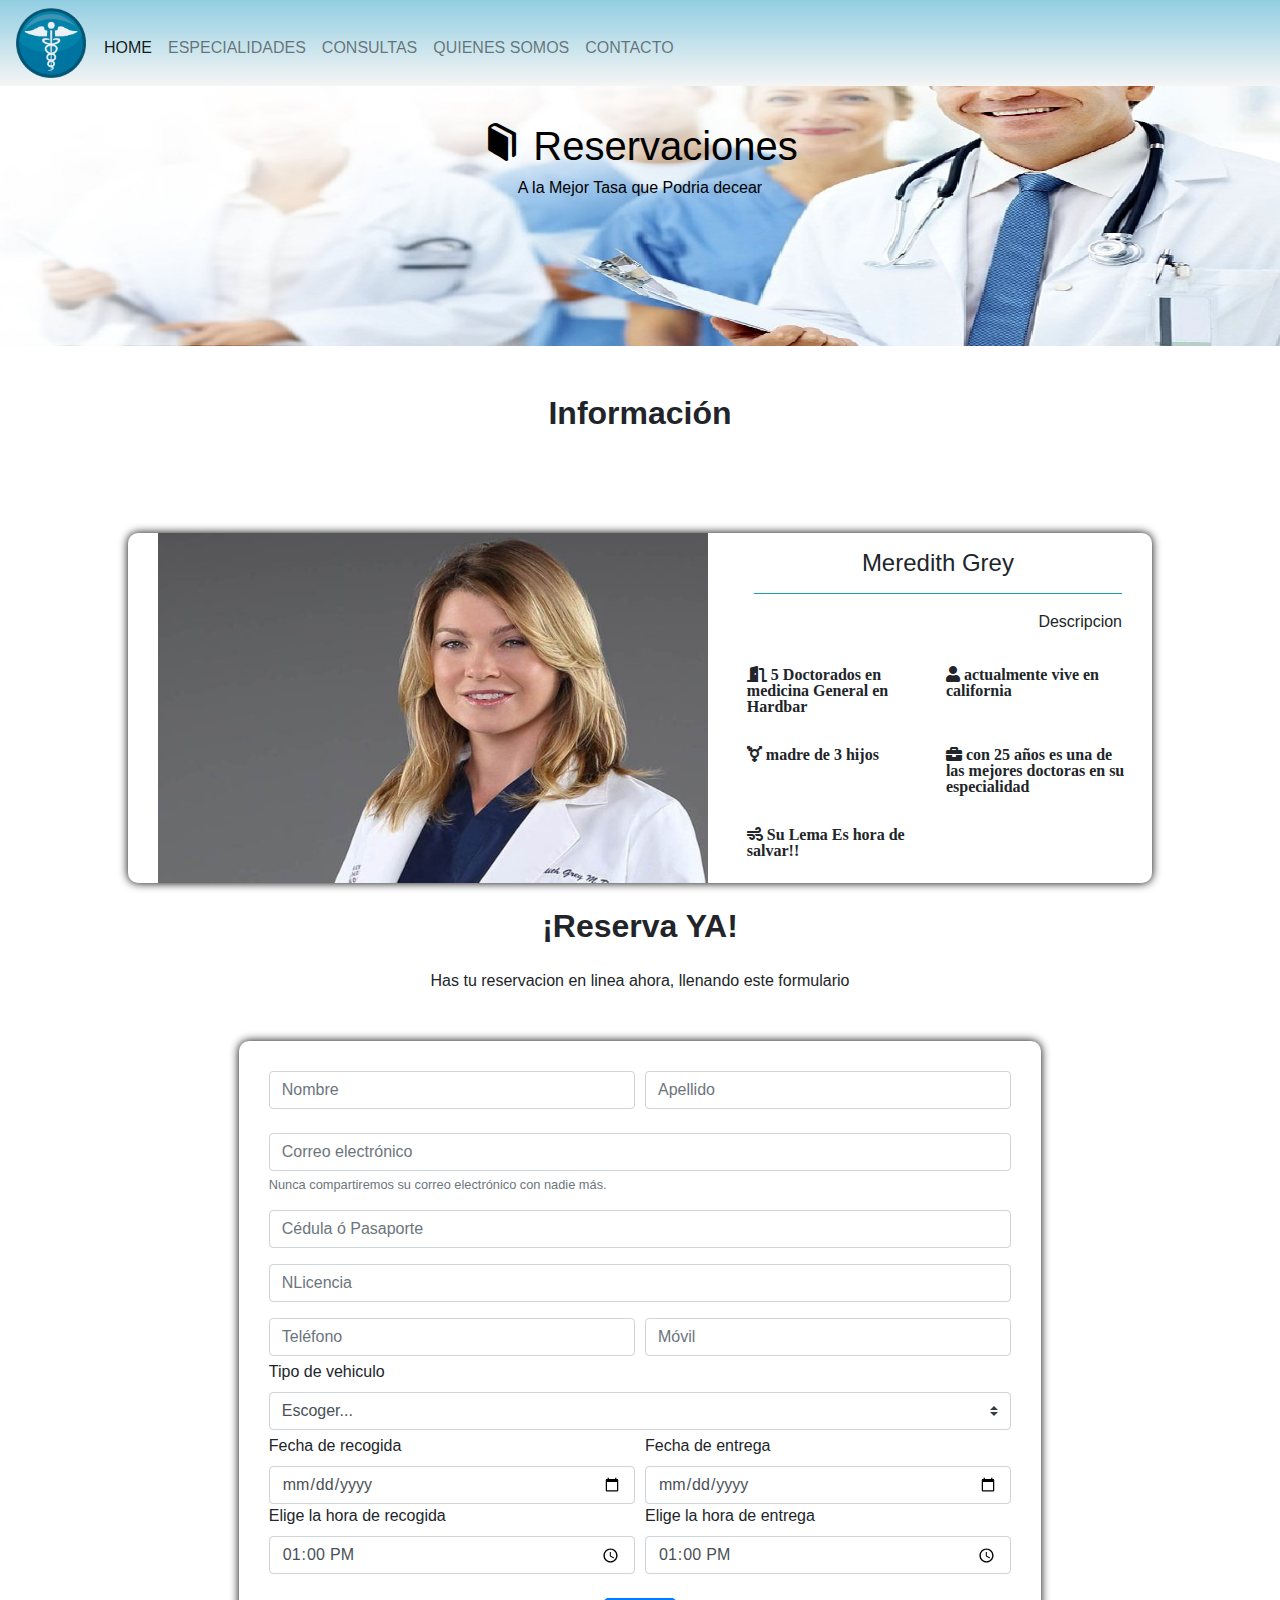
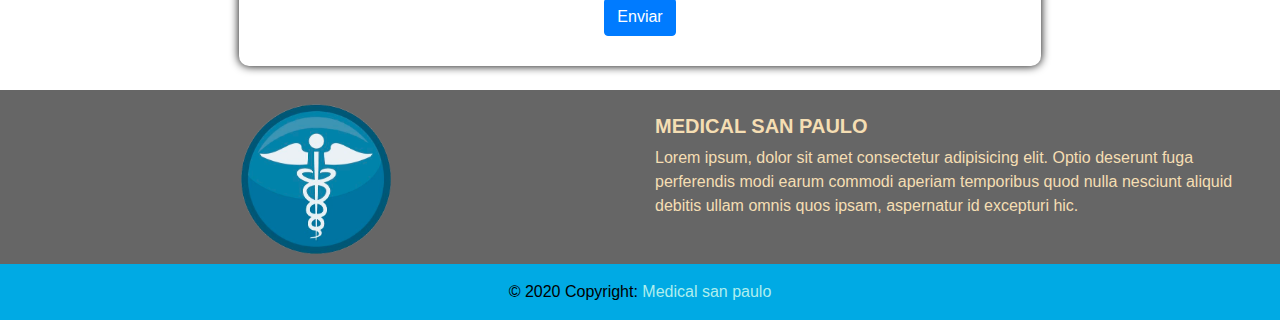
<file: vistas_reservaciones/Consulta1.html>
<!DOCTYPE html>
<html lang="es">

<head>
  <meta charset="UTF-8" />
  <meta name="viewport" content="width=device-width, initial-scale=1.0" />
  <meta http-equiv="X-UA-Compatible" content="ie=edge" />
  <link rel="stylesheet" href="../css/bootstrap.min.css">
  <link rel="stylesheet" href="../css/vistas_vehiculos.css" />
  <link rel="stylesheet" href="../css/all.min.css">
  <link rel="stylesheet" href="../estilo.css">
  <title>Yireth Car-Wash</title>
</head>

<body>
  <header>
    <nav class="navbar navbar-expand-lg navbar-light badge-light bg-white">
      <a href="../index.html"><img src="../img/Logo.png" alt="" /></a>
      <button class="navbar-toggler" type="button" data-toggle="collapse" data-target="#navbarSupportedContent"
        aria-controls="navbarSupportedContent" aria-expanded="false" aria-label="Toggle navigation">
        <span class="navbar-toggler-icon"></span>
      </button>

      <div class="collapse navbar-collapse" id="navbarSupportedContent">
        <ul class="navbar-nav mr-auto">
          <li class="nav-item active">
            <a class="nav-link" href="./index.html">HOME<span class="sr-only">(current)</span></a>
          </li>
          <li class="nav-item">
            <a class="nav-link" href="../Template/Especialidades.html">ESPECIALIDADES</a>
          </li>
          <li class="nav-item">
            <a class="nav-link" href="../Template/Consultas.html">CONSULTAS</a>
          </li>
          <li class="nav-item">
            <a class="nav-link" href="../Template/quienes somos.html">QUIENES SOMOS</a>
          </li>
          <li class="nav-item">
            <a class="nav-link" href="../Template/Contacto.html">CONTACTO</a>
          </li>
        </ul>
      </div>
    </nav>
  </header>
  
    <!-- Jumbotron -->
    <div class="card1 card-image">
      <div class="text-white text-center rgba-stylish-strong py-5 px-4">
        <div class="py-5">
  
          <!-- Content -->
          <h5 class="h1 orange-text "><i class="fas icon-book"></i> Reservaciones</h5>
          <h6 class="mb-4 pb-2 px-md-5 mx-md-5 ">A la Mejor Tasa que Podria decear </h6>
  
        </div>
  
      </div>
    </div>
   

           <!--Media Imagen-->
    <h2 class="text h1-responsive font-weight-bold text-center my-5 mr-7">
      Información
    </h2>
    <!--Panel-->
    <div class="cardo container-fluid ">
      <div class="medio d-block d-md-flex">
        <img
          class="d-flex avatar-2 mb-md-0 mb-4 mx-auto col-12 col-sm-6 col-md-7 "
          src="../img/Meredith.jpg"
          alt="Generic placeholder image"
        />
        <div class="media-body  text-md-left ml-md-3 container ">
          <h4 class="card-title text-center mt-3 m-2 ">Meredith Grey</h4>

          <hr class="mb-3 btn-info">
          <!--Text-->
          <p class="card-text">Descripcion</p>
          <br>
          <br>
          <div class="row row-cols-1 row-cols-md-2 m-6">

            <p class="card-text">
              <a class="fas fa-door-open m-2 "> 5 Doctorados en medicina General en Hardbar</a>
              <p>

                <a class="fas fa-user m-2"> actualmente vive en california</a>
              </p>
              <p>
                <a class="fas  fa-transgender-alt m-2"> madre de 3 hijos </a>
              </p>
              <p>
                <a class=" fas fa-briefcase m-2"> con 25 años es una de las mejores doctoras en su especialidad</a>
              </p>
              <p>
                <a class="fas fa-wind m-2">              Su Lema Es hora de salvar!!</a>
              </p>
              
          </div>
        </div>
      </div>
    </div>
    <!--Media Imagen-->
  
    <!--Formulario-->
  <div class="container ">
    <section class="mb-4">

      <!--Section heading-->
      <h2 class="h1-responsive font-weight-bold text-center my-4">¡Reserva YA!</h2>
      <!--Section description-->
      <p class="text-center w-responsive mx-auto mb-5">Has tu reservacion en linea ahora, llenando este
        formulario
      </p>

      <div class="container-fluid">
        <section class="row justify-content-center">
          <section class="col-12 col-sm-6 col-md-9">
            <form  action="/php_reservaciones/conculta1.php"  method="POST" class="form-container">
              <div class="form-row">
                <div class="col">
                  <input type="text" class="form-control" placeholder="Nombre"  name="Nombre" required >
                </div>
                <div class="col">
                  <input type="text" class="form-control" placeholder="Apellido" name="Apellido" required>
                </div>
              </div>
              <br>
              <div class="form-group">
                <input type="email" class="form-control" placeholder="Correo electrónico" id="exampleInputEmail1"
                  aria-describedby="emailHelp" name="Mail" required >
                <small id="emailHelp" class="form-text text-muted">Nunca compartiremos su correo electrónico con nadie
                  más.</small>
              </div>
              <div class="form-group">
                <input type="text" class="form-control" placeholder="Cédula ó Pasaporte" name="Cedula" required >
              </div>
              <div class="form-group">
                <input type="text" class="form-control" placeholder="NLicencia" name="Nlicencia" required>
              </div>
              <div class="form-row">
                <div class="col">
                  <input type="text" class="form-control" placeholder="Teléfono" name="Telefono" required >
                </div>
                <div class="col">
                  <input type="text" class="form-control" placeholder="Móvil" name="Movil" required>
                </div>
              </div>
              <form action="/php_reservaciones/conculta1.php" method="POST" class="form-group">
                <label class="my-1 mr-2" for="inlineFormCustomSelectPref">Tipo de vehiculo</label>
               
                <select class="custom-select my-1 mr-sm-2" id="inlineFormCustomSelectPref" name="vehiculo">
                  <option selected>Escoger...</option>
                  <option value="1">One</option>
                  <option value="2">Two</option>
                  <option value="3">Three</option>
                  
                </select>
                
                <div class="form-row">
                  <div class="col">
                    <div class="md-form">
                      <label for="input">Fecha de recogida</label>
                      <input type="date" id="input" class="form-control" mdbInput name="fechar"
                      required>
                    </div>
                      <div class="md-form">
                        <label for="input">Elige la hora de recogida</label>
                        <input
                          type="time"
                          id="input"
                          class="form-control"
                          value="13:00"
                          mdbInput
                          name="horar"
                          required
                        />
                      </div>
                  </div>
                  <div class="col">
                    <div class="md-form">
                      <label for="input">Fecha de entrega</label>
                      <input type="date" id="input" class="form-control" mdbInput name="fechae"
                      required>
                    </div>
                      <label for="input">Elige la hora de entrega</label>
                        <input
                          type="time"
                          id="input"
                          class="form-control"
                          value="13:00"
                          mdbInput
                          name="horae"
                          required
                        />
                  </div>
                </div>
                <br>
                <div class="text-center">
                  <button type="submit" class="btn btn-primary">Enviar</button>
                </div>
              </form>
            </form>
          </section>
        </section>
      </div>
  </div>
     
  
   <!-- Footer -->
<footer class="page-footer font-small teal pt-4">

  <!-- Footer Text -->
  <div class="container-fluid text-center text-md-left">

    <!-- Grid row -->
    <div class="row">

      <!-- Grid column -->
      <div class="col-md-6 mt-md-0 mt-3">

        <!-- Content -->
        <div class="container100">
        <img src="../img/Logo.png " alt="" class="croqui  "  >
      </div>
      </div>
      <!-- Grid column -->

      <hr class="clearfix w-100 d-md-none pb-3">

      <!-- Grid column -->
      <div class="col-md-6 mb-md-0 mb-3">

        <!-- Content -->
        <h5 class="text-uppercase font-weight-bold">Medical San Paulo</h5>
        <p class="letra">Lorem ipsum, dolor sit amet consectetur adipisicing elit. Optio deserunt fuga perferendis modi earum
          commodi aperiam temporibus quod nulla nesciunt aliquid debitis ullam omnis quos ipsam, aspernatur id
          excepturi hic.</p>

      </div>
      <!-- Grid column -->

    </div>
    <!-- Grid row -->

  </div>
  <!-- Footer Text -->

  <!-- Copyright -->
  <div class="footer-copyright text-center py-3">© 2020 Copyright:
    <a href="https://mdbootstrap.com/"> Medical san paulo</a>
  </div>
  <!-- Copyright -->

</footer>
<!-- Footer -->
  
  
  <script src="../js/jquery-3.4.1.min.js"></script>
  <script src="../js/bootstrap.min.js"></script>
  </body>

</html>
</file>
<file: css/Inicio.css>
/*Logo*/

.navbar img {
  width: 70px;
 
}
.navbar{
  background:linear-gradient(rgb(146, 206, 226),whitesmoke);
}

/*Principal image*/
.main1 img{
  height: 700px;
}

/*Menu Principal*/
.navbar-nav {
  margin: 0px 0px 0px 10px;
  margin-top: 10px;
}
.dropdown-menu {
  background: whitesmoke;
}

.navbar .form-control .Search:hover {
  border-color: rgb(0, 170, 228);
}

.navbar input:hover .navbar a:active {
  border-radius: 10px;
  background:  rgb(0, 170, 228);
  color: rgb(0, 170, 228);
}
.navbar-nav a:hover {
  border-radius: 10px;
  background: rgb(0, 170, 228);
  margin: auto;
  padding: auto;
}

.navbar .btn {
  border-color: rgb(0, 170, 228);
  color: black;
}
.navbar .btn:hover {
  border-color: black;
  background:rgb(0, 170, 228);
}



.patric {
width: 100%;


}

.patric img {
  width: 46%;
  height: 25%;
  border-radius: 150%;
  margin-top: 20px;
  
}



.meredith {
  width: 100%;
  height: 50%;
  
  }
  
  .meredith img {
    width:92%;
    border-radius: 150%;
    margin-top: 20px;
    
  }

  
.slow {
  width: 100%;
  
  
  }
  
  .slow img {
    width: 52%;
    height: 25%;
    border-radius: 150%;
    margin-top: 20px;
    
  }






















































/*Texto con iconos img 1 */
.teal-text  h6 strong {
color: black;
list-style: none;

}
 
 
.col-lg-7 .fa-heart {
color:rgb(0, 170, 228);
}

/*Texto con iconos img 2*/
.teal-text  h6 strong {
  color: black;
  list-style: none;
  
  }
  .col-lg-7 .fa-plane {
  color: darkslategray;
  }

  /*Texto con iconos img 3*/
.brown-text  h6 strong {
  color: black;
  list-style: none;
  
  }
  .col-lg-7 .fa-camera {
    color:black;
    }
/*Texto de publicaciones 2*/

  .indigo-text  h6 strong {
    color: black;
    list-style: none;
    
    }
  .fa-graduation-cap {
    color: black;
  }
 
    


/*Texto de publicaciones 3*/
  .cyan-text  h6 strong {
    color: black;
    list-style: none;
    
    }
  .fa-fire {
    color: black;
  }

 /*Texto de publicaciones hover*/
 .col-lg-4 .btn {
  border: 1px solid  rgb(0, 170, 228);
  color: black;
  }
  
  .col-lg-4 .btn  {
    color: black;
    list-style: none;
    text-decoration: none;
  }
  
  .col-lg-4 .btn:hover {
    transition: 0.3 seg;
    background:  rgb(0, 170, 228);
    color: white;
  }
  .col-lg-4 .btn:hover a {
    color: white;
  }

/*layout*/
.col-lg-4 .view img {
  height: 250px; 
}

.icon-users{

  color: black;
}

.fa-book {
color: black;

}


/*Bottoms*/
.col-lg-7 .btn {
border: 1px solid rgb(0, 170, 228);
color: black;
}

.col-lg-7 .btn  {
  color: black;
  list-style: none;
  text-decoration: none;
}

.col-lg-7 .btn:hover {
  transition: 0.3 seg;
  background: rgb(0, 170, 228);
  color: white;
}
.col-lg-7 .btn:hover a {
  color: white;
}








/*boton*/

.Btn-bottom {
  margin-top: 90px;
  margin-bottom: 60px;
}
.Btn-bottom .btn {
  border: 1px solid rgb(0, 170, 228);
  color: black;
}

.Btn-bottom .btn a {
  color: black;
  list-style: none;
  text-decoration: none;
}

.Btn-bottom .btn:hover {
  transition: 0.3 seg;
  background:  rgb(224, 241, 247);
  color: white;
}
.Btn-bottom .btn:hover a {
  color: white;
}

/*footer*/

.text-uppercase strong {
  font-family: "Times New Roman", Times, serif;
  color: white;
  margin-top: 140px;
  padding: 2px 10px;
  text-align: center;
}

.col-md-6 h6 {
  color: white;
}

.col-md-4 .fa-home {
  color: rgb(164, 228, 139);
  font-size: 20px;
}

.col-md-4 .fa-envelope {
  font-size: 20px;
  color: white;
}

.col-md-4 .fa-phone {
  font-size: 20px;
  color: black;
}

.col-md-4 p a {
  color: paleturquoise;
  text-decoration: none;
}

.col-md-3 p a {
  color: paleturquoise;
  text-decoration: none;
}

.col-md-2 p a {
  color: paleturquoise;
  text-decoration: none;
}

.page-footer {
  left: 2px;
  position: static;
  background: rgb(0, 0, 0, 0.6);
  width: 100%;
}


.footer-copyright {
  background: rgb(0, 170, 228);
  color: black;
  font-size: 15px bold;
  font-family: Arial, Helvetica, sans-serif;
}

.footer-copyright a {
  color: paleturquoise;
}



@media screen and (max-width: 850px){
 .container1 {
   position: relative;
   right: 160px;
 }
 
}

.croqui {
  position: relative;
  left: 37%;
  width: 150px;
  top: -10px;
  align-items: center;
}


.text-uppercase , .letra {
  color: wheat;
}
</file>
<file: estilo.css>
@font-face {
  font-family: 'icomoon';
  src:  url('fonts/icomoon.eot?1c73w0');
  src:  url('fonts/icomoon.eot?1c73w0#iefix') format('embedded-opentype'),
    url('fonts/icomoon.ttf?1c73w0') format('truetype'),
    url('fonts/icomoon.woff?1c73w0') format('woff'),
    url('fonts/icomoon.svg?1c73w0#icomoon') format('svg');
  font-weight: normal;
  font-style: normal;
  font-display: block;
}





[class^="icon-"], [class*=" icon-"] {
  /* use !important to prevent issues with browser extensions that change fonts */
  font-family: 'icomoon' !important;
  speak-as: none;
  font-style: normal;
  font-weight: normal;
  font-variant: normal;
  text-transform: none;
  line-height: 1;

  /* Better Font Rendering =========== */
  -webkit-font-smoothing: antialiased;
  -moz-osx-font-smoothing: grayscale;
}

.icon-spades:before {
  content: "\e917";
}
.icon-display:before {
  content: "\e956";
}
.icon-user-tie:before {
  content: "\e976";
}
.icon-search:before {
  content: "\e986";
}
.icon-menu3:before {
  content: "\e9bf";
}
.icon-star-full:before {
  content: "\e9d9";
}
.icon-add-to-list:before {
  content: "\e900";
}
.icon-classic-computer:before {
  content: "\e901";
}
.icon-controller-fast-backward:before {
  content: "\e902";
}
.icon-creative-commons-attribution:before {
  content: "\e903";
}
.icon-creative-commons-noderivs:before {
  content: "\e904";
}
.icon-creative-commons-noncommercial-eu:before {
  content: "\e905";
}
.icon-creative-commons-noncommercial-us:before {
  content: "\e906";
}
.icon-creative-commons-public-domain:before {
  content: "\e907";
}
.icon-creative-commons-remix:before {
  content: "\e908";
}
.icon-creative-commons-share:before {
  content: "\e909";
}
.icon-creative-commons-sharealike:before {
  content: "\e90a";
}
.icon-creative-commons:before {
  content: "\e90b";
}
.icon-document-landscape:before {
  content: "\e90c";
}
.icon-remove-user:before {
  content: "\e90d";
}
.icon-warning:before {
  content: "\e90e";
}
.icon-arrow-bold-down:before {
  content: "\e90f";
}
.icon-arrow-bold-left:before {
  content: "\e910";
}
.icon-arrow-bold-right:before {
  content: "\e911";
}
.icon-arrow-bold-up:before {
  content: "\e912";
}
.icon-arrow-down:before {
  content: "\e913";
}
.icon-arrow-left:before {
  content: "\e914";
}
.icon-arrow-long-down:before {
  content: "\e915";
}
.icon-arrow-long-left:before {
  content: "\e916";
}
.icon-arrow-long-right:before {
  content: "\e918";
}
.icon-arrow-long-up:before {
  content: "\e919";
}
.icon-arrow-right:before {
  content: "\e91a";
}
.icon-arrow-up:before {
  content: "\e91b";
}
.icon-arrow-with-circle-down:before {
  content: "\e91c";
}
.icon-arrow-with-circle-left:before {
  content: "\e91d";
}
.icon-arrow-with-circle-right:before {
  content: "\e91e";
}
.icon-arrow-with-circle-up:before {
  content: "\e91f";
}
.icon-bookmark:before {
  content: "\e920";
}
.icon-bookmarks:before {
  content: "\e921";
}
.icon-chevron-down:before {
  content: "\e922";
}
.icon-chevron-left:before {
  content: "\e923";
}
.icon-chevron-right:before {
  content: "\e924";
}
.icon-chevron-small-down:before {
  content: "\e925";
}
.icon-chevron-small-left:before {
  content: "\e926";
}
.icon-chevron-small-right:before {
  content: "\e927";
}
.icon-chevron-small-up:before {
  content: "\e928";
}
.icon-chevron-thin-down:before {
  content: "\e929";
}
.icon-chevron-thin-left:before {
  content: "\e92a";
}
.icon-chevron-thin-right:before {
  content: "\e92b";
}
.icon-chevron-thin-up:before {
  content: "\e92c";
}
.icon-chevron-up:before {
  content: "\e92d";
}
.icon-chevron-with-circle-down:before {
  content: "\e92e";
}
.icon-chevron-with-circle-left:before {
  content: "\e92f";
}
.icon-chevron-with-circle-right:before {
  content: "\e930";
}
.icon-chevron-with-circle-up:before {
  content: "\e931";
}
.icon-cloud:before {
  content: "\e932";
}
.icon-controller-fast-forward:before {
  content: "\e933";
}
.icon-controller-jump-to-start:before {
  content: "\e934";
}
.icon-controller-next:before {
  content: "\e935";
}
.icon-controller-paus:before {
  content: "\e936";
}
.icon-controller-play:before {
  content: "\e937";
}
.icon-controller-record:before {
  content: "\e938";
}
.icon-controller-stop:before {
  content: "\e939";
}
.icon-controller-volume:before {
  content: "\e93a";
}
.icon-dot-single:before {
  content: "\e93b";
}
.icon-dots-three-horizontal:before {
  content: "\e93c";
}
.icon-dots-three-vertical:before {
  content: "\e93d";
}
.icon-dots-two-horizontal:before {
  content: "\e93e";
}
.icon-dots-two-vertical:before {
  content: "\e93f";
}
.icon-download:before {
  content: "\e940";
}
.icon-emoji-flirt:before {
  content: "\e941";
}
.icon-flow-branch:before {
  content: "\e942";
}
.icon-flow-cascade:before {
  content: "\e943";
}
.icon-flow-line:before {
  content: "\e944";
}
.icon-flow-parallel:before {
  content: "\e945";
}
.icon-flow-tree:before {
  content: "\e946";
}
.icon-install:before {
  content: "\e947";
}
.icon-layers:before {
  content: "\e948";
}
.icon-open-book:before {
  content: "\e949";
}
.icon-resize-100:before {
  content: "\e94a";
}
.icon-resize-full-screen:before {
  content: "\e94b";
}
.icon-save:before {
  content: "\e94c";
}
.icon-select-arrows:before {
  content: "\e94d";
}
.icon-sound-mute:before {
  content: "\e94e";
}
.icon-sound:before {
  content: "\e94f";
}
.icon-trash:before {
  content: "\e950";
}
.icon-triangle-down:before {
  content: "\e951";
}
.icon-triangle-left:before {
  content: "\e952";
}
.icon-triangle-right:before {
  content: "\e953";
}
.icon-triangle-up:before {
  content: "\e954";
}
.icon-uninstall:before {
  content: "\e955";
}
.icon-upload-to-cloud:before {
  content: "\e957";
}
.icon-upload:before {
  content: "\e958";
}
.icon-add-user:before {
  content: "\e959";
}
.icon-address:before {
  content: "\e95a";
}
.icon-adjust:before {
  content: "\e95b";
}
.icon-air:before {
  content: "\e95c";
}
.icon-aircraft-landing:before {
  content: "\e95d";
}
.icon-aircraft-take-off:before {
  content: "\e95e";
}
.icon-aircraft:before {
  content: "\e95f";
}
.icon-align-bottom:before {
  content: "\e960";
}
.icon-align-horizontal-middle:before {
  content: "\e961";
}
.icon-align-left:before {
  content: "\e962";
}
.icon-align-right:before {
  content: "\e963";
}
.icon-align-top:before {
  content: "\e964";
}
.icon-align-vertical-middle:before {
  content: "\e965";
}
.icon-archive:before {
  content: "\e966";
}
.icon-area-graph:before {
  content: "\e967";
}
.icon-attachment:before {
  content: "\e968";
}
.icon-awareness-ribbon:before {
  content: "\e969";
}
.icon-back-in-time:before {
  content: "\e96a";
}
.icon-back:before {
  content: "\e96b";
}
.icon-bar-graph:before {
  content: "\e96c";
}
.icon-battery:before {
  content: "\e96d";
}
.icon-beamed-note:before {
  content: "\e96e";
}
.icon-bell:before {
  content: "\e96f";
}
.icon-blackboard:before {
  content: "\e970";
}
.icon-block:before {
  content: "\e971";
}
.icon-book:before {
  content: "\e972";
}
.icon-bowl:before {
  content: "\e973";
}
.icon-box:before {
  content: "\e974";
}
.icon-briefcase:before {
  content: "\e975";
}
.icon-browser:before {
  content: "\e977";
}
.icon-brush:before {
  content: "\e978";
}
.icon-bucket:before {
  content: "\e979";
}
.icon-cake:before {
  content: "\e97a";
}
.icon-calculator:before {
  content: "\e97b";
}
.icon-calendar:before {
  content: "\e97c";
}
.icon-camera:before {
  content: "\e97d";
}
.icon-ccw:before {
  content: "\e97e";
}
.icon-chat:before {
  content: "\e97f";
}
.icon-check:before {
  content: "\e980";
}
.icon-circle-with-cross:before {
  content: "\e981";
}
.icon-circle-with-minus:before {
  content: "\e982";
}
.icon-circle-with-plus:before {
  content: "\e983";
}
.icon-circle:before {
  content: "\e984";
}
.icon-circular-graph:before {
  content: "\e985";
}
.icon-clapperboard:before {
  content: "\e987";
}
.icon-clipboard:before {
  content: "\e988";
}
.icon-clock:before {
  content: "\e989";
}
.icon-code:before {
  content: "\e98a";
}
.icon-cog:before {
  content: "\e98b";
}
.icon-colours:before {
  content: "\e98c";
}
.icon-compass:before {
  content: "\e98d";
}
.icon-copy:before {
  content: "\e98e";
}
.icon-credit-card:before {
  content: "\e98f";
}
.icon-credit:before {
  content: "\e990";
}
.icon-cross:before {
  content: "\e991";
}
.icon-cup:before {
  content: "\e992";
}
.icon-cw:before {
  content: "\e993";
}
.icon-cycle:before {
  content: "\e994";
}
.icon-database:before {
  content: "\e995";
}
.icon-dial-pad:before {
  content: "\e996";
}
.icon-direction:before {
  content: "\e997";
}
.icon-document:before {
  content: "\e998";
}
.icon-documents:before {
  content: "\e999";
}
.icon-drink:before {
  content: "\e99a";
}
.icon-drive:before {
  content: "\e99b";
}
.icon-drop:before {
  content: "\e99c";
}
.icon-edit:before {
  content: "\e99d";
}
.icon-email:before {
  content: "\e99e";
}
.icon-emoji-happy:before {
  content: "\e99f";
}
.icon-emoji-neutral:before {
  content: "\e9a0";
}
.icon-emoji-sad:before {
  content: "\e9a1";
}
.icon-erase:before {
  content: "\e9a2";
}
.icon-eraser:before {
  content: "\e9a3";
}
.icon-export:before {
  content: "\e9a4";
}
.icon-eye:before {
  content: "\e9a5";
}
.icon-feather:before {
  content: "\e9a6";
}
.icon-flag:before {
  content: "\e9a7";
}
.icon-flash:before {
  content: "\e9a8";
}
.icon-flashlight:before {
  content: "\e9a9";
}
.icon-flat-brush:before {
  content: "\e9aa";
}
.icon-folder-images:before {
  content: "\e9ab";
}
.icon-folder-music:before {
  content: "\e9ac";
}
.icon-folder-video:before {
  content: "\e9ad";
}
.icon-folder:before {
  content: "\e9ae";
}
.icon-forward:before {
  content: "\e9af";
}
.icon-funnel:before {
  content: "\e9b0";
}
.icon-game-controller:before {
  content: "\e9b1";
}
.icon-gauge:before {
  content: "\e9b2";
}
.icon-globe:before {
  content: "\e9b3";
}
.icon-graduation-cap:before {
  content: "\e9b4";
}
.icon-grid:before {
  content: "\e9b5";
}
.icon-hair-cross:before {
  content: "\e9b6";
}
.icon-hand:before {
  content: "\e9b7";
}
.icon-heart-outlined:before {
  content: "\e9b8";
}
.icon-heart:before {
  content: "\e9b9";
}
.icon-help-with-circle:before {
  content: "\e9ba";
}
.icon-help:before {
  content: "\e9bb";
}
.icon-home:before {
  content: "\e9bc";
}
.icon-hour-glass:before {
  content: "\e9bd";
}
.icon-image-inverted:before {
  content: "\e9be";
}
.icon-image:before {
  content: "\e9c0";
}
.icon-images:before {
  content: "\e9c1";
}
.icon-inbox:before {
  content: "\e9c2";
}
.icon-infinity:before {
  content: "\e9c3";
}
.icon-info-with-circle:before {
  content: "\e9c4";
}
.icon-info:before {
  content: "\e9c5";
}
.icon-key:before {
  content: "\e9c6";
}
.icon-keyboard:before {
  content: "\e9c7";
}
.icon-lab-flask:before {
  content: "\e9c8";
}
.icon-landline:before {
  content: "\e9c9";
}
.icon-language:before {
  content: "\e9ca";
}
.icon-laptop:before {
  content: "\e9cb";
}
.icon-leaf:before {
  content: "\e9cc";
}
.icon-level-down:before {
  content: "\e9cd";
}
.icon-level-up:before {
  content: "\e9ce";
}
.icon-lifebuoy:before {
  content: "\e9cf";
}
.icon-light-bulb:before {
  content: "\e9d0";
}
.icon-light-down:before {
  content: "\e9d1";
}
.icon-light-up:before {
  content: "\e9d2";
}
.icon-line-graph:before {
  content: "\e9d3";
}
.icon-link:before {
  content: "\e9d4";
}
.icon-list:before {
  content: "\e9d5";
}
.icon-location-pin:before {
  content: "\e9d6";
}
.icon-location:before {
  content: "\e9d7";
}
.icon-lock-open:before {
  content: "\e9d8";
}
.icon-lock:before {
  content: "\e9da";
}
.icon-log-out:before {
  content: "\e9db";
}
.icon-login:before {
  content: "\e9dc";
}
.icon-loop:before {
  content: "\e9dd";
}
.icon-magnet:before {
  content: "\e9de";
}
.icon-magnifying-glass:before {
  content: "\e9df";
}
.icon-mail:before {
  content: "\e9e0";
}
.icon-man:before {
  content: "\e9e1";
}
.icon-map:before {
  content: "\e9e2";
}
.icon-mask:before {
  content: "\e9e3";
}
.icon-medal:before {
  content: "\e9e4";
}
.icon-megaphone:before {
  content: "\e9e5";
}
.icon-menu:before {
  content: "\e9e6";
}
.icon-message:before {
  content: "\e9e7";
}
.icon-mic:before {
  content: "\e9e8";
}
.icon-minus:before {
  content: "\e9e9";
}
.icon-mobile:before {
  content: "\e9ea";
}
.icon-modern-mic:before {
  content: "\e9eb";
}
.icon-moon:before {
  content: "\e9ec";
}
.icon-mouse:before {
  content: "\e9ed";
}
.icon-music:before {
  content: "\e9ee";
}
.icon-network:before {
  content: "\e9ef";
}
.icon-new-message:before {
  content: "\e9f0";
}
.icon-new:before {
  content: "\e9f1";
}
.icon-news:before {
  content: "\e9f2";
}
.icon-note:before {
  content: "\e9f3";
}
.icon-notification:before {
  content: "\e9f4";
}
.icon-old-mobile:before {
  content: "\e9f5";
}
.icon-old-phone:before {
  content: "\e9f6";
}
.icon-palette:before {
  content: "\e9f7";
}
.icon-paper-plane:before {
  content: "\e9f8";
}
.icon-pencil:before {
  content: "\e9f9";
}
.icon-phone:before {
  content: "\e9fa";
}
.icon-pie-chart:before {
  content: "\e9fb";
}
.icon-pin:before {
  content: "\e9fc";
}
.icon-plus:before {
  content: "\e9fd";
}
.icon-popup:before {
  content: "\e9fe";
}
.icon-power-plug:before {
  content: "\e9ff";
}
.icon-price-ribbon:before {
  content: "\ea00";
}
.icon-price-tag:before {
  content: "\ea01";
}
.icon-print:before {
  content: "\ea02";
}
.icon-progress-empty:before {
  content: "\ea03";
}
.icon-progress-full:before {
  content: "\ea04";
}
.icon-progress-one:before {
  content: "\ea05";
}
.icon-progress-two:before {
  content: "\ea06";
}
.icon-publish:before {
  content: "\ea07";
}
.icon-quote:before {
  content: "\ea08";
}
.icon-radio:before {
  content: "\ea09";
}
.icon-reply-all:before {
  content: "\ea0a";
}
.icon-reply:before {
  content: "\ea0b";
}
.icon-retweet:before {
  content: "\ea0c";
}
.icon-rocket:before {
  content: "\ea0d";
}
.icon-round-brush:before {
  content: "\ea0e";
}
.icon-rss:before {
  content: "\ea0f";
}
.icon-ruler:before {
  content: "\ea10";
}
.icon-scissors:before {
  content: "\ea11";
}
.icon-share-alternitive:before {
  content: "\ea12";
}
.icon-share:before {
  content: "\ea13";
}
.icon-shareable:before {
  content: "\ea14";
}
.icon-shield:before {
  content: "\ea15";
}
.icon-shop:before {
  content: "\ea16";
}
.icon-shopping-bag:before {
  content: "\ea17";
}
.icon-shopping-basket:before {
  content: "\ea18";
}
.icon-shopping-cart:before {
  content: "\ea19";
}
.icon-shuffle:before {
  content: "\ea1a";
}
.icon-signal:before {
  content: "\ea1b";
}
.icon-sound-mix:before {
  content: "\ea1c";
}
.icon-sports-club:before {
  content: "\ea1d";
}
.icon-spreadsheet:before {
  content: "\ea1e";
}
.icon-squared-cross:before {
  content: "\ea1f";
}
.icon-squared-minus:before {
  content: "\ea20";
}
.icon-squared-plus:before {
  content: "\ea21";
}
.icon-star-outlined:before {
  content: "\ea22";
}
.icon-star:before {
  content: "\ea23";
}
.icon-stopwatch:before {
  content: "\ea24";
}
.icon-suitcase:before {
  content: "\ea25";
}
.icon-swap:before {
  content: "\ea26";
}
.icon-sweden:before {
  content: "\ea27";
}
.icon-switch:before {
  content: "\ea28";
}
.icon-tablet:before {
  content: "\ea29";
}
.icon-tag:before {
  content: "\ea2a";
}
.icon-text-document-inverted:before {
  content: "\ea2b";
}
.icon-text-document:before {
  content: "\ea2c";
}
.icon-text:before {
  content: "\ea2d";
}
.icon-thermometer:before {
  content: "\ea2e";
}
.icon-thumbs-down:before {
  content: "\ea2f";
}
.icon-thumbs-up:before {
  content: "\ea30";
}
.icon-thunder-cloud:before {
  content: "\ea31";
}
.icon-ticket:before {
  content: "\ea32";
}
.icon-time-slot:before {
  content: "\ea33";
}
.icon-tools:before {
  content: "\ea34";
}
.icon-traffic-cone:before {
  content: "\ea35";
}
.icon-tree:before {
  content: "\ea36";
}
.icon-trophy:before {
  content: "\ea37";
}
.icon-tv:before {
  content: "\ea38";
}
.icon-typing:before {
  content: "\ea39";
}
.icon-unread:before {
  content: "\ea3a";
}
.icon-untag:before {
  content: "\ea3b";
}
.icon-user:before {
  content: "\ea3c";
}
.icon-users:before {
  content: "\ea3d";
}
.icon-v-card:before {
  content: "\ea3e";
}
.icon-video:before {
  content: "\ea3f";
}
.icon-vinyl:before {
  content: "\ea40";
}
.icon-voicemail:before {
  content: "\ea41";
}
.icon-wallet:before {
  content: "\ea42";
}
.icon-water:before {
  content: "\ea43";
}
.icon-500px-with-circle:before {
  content: "\ea44";
}
.icon-500px:before {
  content: "\ea45";
}
.icon-basecamp:before {
  content: "\ea46";
}
.icon-behance:before {
  content: "\ea47";
}
.icon-creative-cloud:before {
  content: "\ea48";
}
.icon-dropbox:before {
  content: "\ea49";
}
.icon-evernote:before {
  content: "\ea4a";
}
.icon-flattr:before {
  content: "\ea4b";
}
.icon-foursquare:before {
  content: "\ea4c";
}
.icon-google-drive:before {
  content: "\ea4d";
}
.icon-google-hangouts:before {
  content: "\ea4e";
}
.icon-grooveshark:before {
  content: "\ea4f";
}
.icon-icloud:before {
  content: "\ea50";
}
.icon-mixi:before {
  content: "\ea51";
}
.icon-onedrive:before {
  content: "\ea52";
}
.icon-paypal:before {
  content: "\ea53";
}
.icon-picasa:before {
  content: "\ea54";
}
.icon-qq:before {
  content: "\ea55";
}
.icon-rdio-with-circle:before {
  content: "\ea56";
}
.icon-renren:before {
  content: "\ea57";
}
.icon-scribd:before {
  content: "\ea58";
}
.icon-sina-weibo:before {
  content: "\ea59";
}
.icon-skype-with-circle:before {
  content: "\ea5a";
}
.icon-skype:before {
  content: "\ea5b";
}
.icon-slideshare:before {
  content: "\ea5c";
}
.icon-smashing:before {
  content: "\ea5d";
}
.icon-soundcloud:before {
  content: "\ea5e";
}
.icon-spotify-with-circle:before {
  content: "\ea5f";
}
.icon-spotify:before {
  content: "\ea60";
}
.icon-swarm:before {
  content: "\ea61";
}
.icon-vine-with-circle:before {
  content: "\ea62";
}
.icon-vine:before {
  content: "\ea63";
}
.icon-vk-alternitive:before {
  content: "\ea64";
}
.icon-vk-with-circle:before {
  content: "\ea65";
}
.icon-vk:before {
  content: "\ea66";
}
.icon-xing-with-circle:before {
  content: "\ea67";
}
.icon-xing:before {
  content: "\ea68";
}
.icon-yelp:before {
  content: "\ea69";
}
.icon-dribbble-with-circle:before {
  content: "\ea6a";
}
.icon-dribbble:before {
  content: "\ea6b";
}
.icon-facebook-with-circle:before {
  content: "\ea6c";
}
.icon-flickr-with-circle:before {
  content: "\ea6d";
}
.icon-flickr:before {
  content: "\ea6e";
}
.icon-github-with-circle:before {
  content: "\ea6f";
}
.icon-github:before {
  content: "\ea70";
}
.icon-google-with-circle:before {
  content: "\ea71";
}
.icon-google:before {
  content: "\ea72";
}
.icon-instagram-with-circle:before {
  content: "\ea73";
}
.icon-instagram:before {
  content: "\ea74";
}
.icon-lastfm-with-circle:before {
  content: "\ea75";
}
.icon-lastfm:before {
  content: "\ea76";
}
.icon-linkedin-with-circle:before {
  content: "\ea77";
}
.icon-linkedin:before {
  content: "\ea78";
}
.icon-pinterest-with-circle:before {
  content: "\ea79";
}
.icon-pinterest:before {
  content: "\ea7a";
}
.icon-rdio:before {
  content: "\ea7b";
}
.icon-stumbleupon-with-circle:before {
  content: "\ea7c";
}
.icon-stumbleupon:before {
  content: "\ea7d";
}
.icon-tumblr-with-circle:before {
  content: "\ea7e";
}
.icon-tumblr:before {
  content: "\ea7f";
}
.icon-twitter:before {
  content: "\ea80";
}
.icon-vimeo-with-circle:before {
  content: "\ea81";
}
.icon-vimeo:before {
  content: "\ea82";
}
.icon-youtube-with-circle:before {
  content: "\ea83";
}
.icon-youtube:before {
  content: "\ea84";
}
</file>
<file: css/Reservaciones.css>
/*Logo*/

 .navbar img {
   width: 70px;

 }

 .navbar{
  background:linear-gradient(rgb(146, 206, 226),whitesmoke);
}
 .navbar-nav {
   margin: 0px 0px 0px 10px;
   margin-top: 10px;
 }

 .dropdown-menu {
   background: whitesmoke;

 }

 .navbar .form-control .Search:hover {
   border-color: rgb(0, 170, 228);

 }

 .navbar input:hover .navbar a:active {
   border-radius: 10px;
   background: rgb(0, 170, 228);
   color: rgb(0, 170, 228);
 }

 .navbar-nav a:hover {
   border-radius: 10px;
   background: rgb(0, 170, 228);
   margin: auto;
   padding: auto;
 }

 .navbar .btn {
   border-color:rgb(0, 170, 228);
   color: black;

 }

 .navbar .btn:hover {
   border-color: black;
   background: rgb(0, 170, 228);

 }

 /*Jumbotron*/
 .card-image {
   background-image: url(../img/Recurso\ 2.2-100.jpg);
   position: static;
   background-repeat: round;
   width: 100%;
   left: 10px;
   height: 300px;
   opacity: 80%;
 }

 .py-5 h5 {
   margin-top: 0px;
   color: black;
 }

 .py-5 h6 {
  right: 50px;
   color: black;
 }












 /* Formulario */

 .bg {
   background: url("../Img/llave.jpeg") no-repeat;
   width: 100%;
   height: 100vh;
   background-size: 100%;
 }

 .form-container {
   position: relative;
   background: #fff;
   padding: 30px;
   border-radius: 10px;
   box-shadow: 0px 0px 10px 0px #000;
 }




/*footer*/
.text-uppercase strong {
  font-family: "Times New Roman", Times, serif;
  color: white;
  margin-top: 140px;
  padding: 2px 10px;
  text-align: center;
}

.col-md-6 h6 {
  color: white;
}

.col-md-4 .fa-home {
  color: rgb(164, 228, 139);
  font-size: 20px;
}

.col-md-4 .fa-envelope {
  font-size: 20px;
  color: white;
}

.col-md-4 .fa-phone {
  font-size: 20px;
  color: black;
}

.col-md-4 p a {
  color: paleturquoise;
  text-decoration: none;
}

.col-md-3 p a {
  color: paleturquoise;
  text-decoration: none;
}

.col-md-2 p a {
  color: paleturquoise;
  text-decoration: none;
}




.page-footer {
  left: 2px;
  position: static;
  background: rgb(0, 0, 0, 0.6);
  width: 100%;
}


.footer-copyright {
  background: rgb(0, 170, 228);
  color: black;
  font-size: 15px bold;
  font-family: Arial, Helvetica, sans-serif;
}

.footer-copyright a {
  color: paleturquoise;
}



.col-md-3 p {

  color: white;
} 

.view img {
  height:400px ;


}

.z-depth-1-half iframe {
  width: 98%;
}

.card {
  left: 5px;
}

.croqui {
  position: relative;
  left: 37%;
  width: 150px;
  top: -10px;
  align-items: center;
}


.text-uppercase , .letra {
  color: wheat;
}

@media screen and (max-width: 850px){
  .container100 {
    position: relative;
    right: 160px;
  }
  
 }  
    
     
      .col-md-5 .fa-facebook-f  {
      font-size: 20px;
      background: rgb(230, 52, 52);
      color: white;
      padding: 8px 8px;
      border-radius: 20px;
    }
    
    .col-md-5 .fa-facebook-f  {
      font-size: 20px;
      background: rgb(230, 52, 52);
      color: white;
      padding: 8px 8px;
      border-radius: 20px;
    }
    .col-md-5 .icon-mail  {
      font-size: 20px;
      background: rgb(230, 52, 52);
      color: white;
      padding: 8px 8px;
      border-radius: 20px;
    }
    .col-md-5 .fa-google-plus-g {
      font-size: 20px;
      background: rgb(230, 52, 52);
      color: white;
      padding: 8px 8px;
      border-radius: 20px;
    }
    .col-md-5 .fa-linkedin-in  {
      font-size: 20px;
      background: rgb(230, 52, 52);
      color: white;
      padding: 8px 8px;
      border-radius: 20px;
    }
    .col-md-5 .fa-instagram{
      font-size: 20px;
      background: rgb(230, 52, 52);
      color: white;
      padding: 8px 8px;
      border-radius: 20px;
    }
</file>
<file: css/Contacto.css>
/*Logo*/
    

.navbar img{
    width: 70px;
    
    }
    .navbar-nav {
      margin: 0px 0px 0px 10px;
      margin-top: 10px;
      
    }
    .dropdown-menu{
    background: whitesmoke;
    
  
    }
    .navbar{
      background:linear-gradient(rgb(146, 206, 226),whitesmoke);
    }
    .navbar .form-control .Search:hover {
      border-color: rgb(0, 170, 228);

    }

    .navbar input:hover 

    .navbar li a:hover{
      border-radius: 10px;
      background: rgb(0, 170, 228);
      color: rgb(0, 170, 228);
    }
    .navbar-nav a:hover{
      border-radius: 10px;
      background:rgb(0, 170, 228);
      margin: auto;
      padding: auto;
    }
    
    .navbar .btn {
      border-color: rgb(0, 170, 228);
      color: black;

    }
    .navbar .btn:hover   {
      border-color: black;
      background:rgb(0, 170, 228);
      
    }

     /*Jumbotron*/
    
   
    
   
      .card-image  {
       background-image: url(../img/Frente1.jpg);
       position: static;
      background-repeat: round;
      width: 100%;
      opacity: 80%;
    }
    

    .py-5 h5{
      margin-top: 0px;
      color: black;
     }
    
     .py-5 h6{
      right: 50px;
      color: black;
     }




    /*mapa*/

.map-container-section {
    overflow:hidden;
    padding-bottom:56.25%;
    position:relative;
    height:0;
  }
  .map-container-section iframe {
    left:0;
    top:0;
    height:100%;
    width:100%;
    position:absolute;
  }


 .card-image{

 height: 260px;

 

 }


.col-lg-5 .btn {
border: 1px solid rgb(0, 170, 228);
color: black;
}


.col-lg-5 .btn:hover {
  transition: 0.3 seg;
background: rgb(0, 170, 228);
color: white;

}
.col-lg-5 .btn:hover a{
  
  
  color: white;
  
  }

  .col-lg-5 .btn:focus {
border-color:rgb(0, 170, 228);
box-shadow:rgb(0, 170, 228);
border: 1px solid rgb(0, 170, 228);
  }
  


/*cards*/

.col1 {
left: 10px;
position: relative;

}


.col2 {
  left: 10px;
  position: relative;

  }

  
.col3 {
  width: 100%;
  left: 10px;
  position: relative;
  
  }
 

  .col1 .view img {
    height: 250px;
    margin-bottom: 20px;
  }



  .col2 .view img{
    height:250px;
    margin-bottom: 20px;
    
    }
  
    .col3 .view img{
      height:250px;
      margin-bottom: 20px;
      }



.card-body .fa-facebook-f {

  font-size: 20px;
  background:rgb(0, 170, 228);
  color: white;
  padding: 8px 8px;
  border-radius: 20px;

}
.card-body .icon-mail {

  font-size: 20px;
  background:rgb(0, 170, 228);
  color: white;
  padding: 8px 8px;
  border-radius: 20px;

}
.card-body .fa-instagram {

  font-size: 20px;
  background: rgb(0, 170, 228);
  color: white;
  padding: 8px 8px;
  border-radius: 20px;

}

/*Contacto inputs*/
.md-form input[type=text]:focus:not([readonly]) {
  border: 1px solid rgb(0, 170, 228);
  box-shadow: 0 0 0 1px rgb(0, 170, 228);
  box-shadow: none;
 
}
.md-form input[type=tel]:focus:not([readonly]) {
  border: 1px solid rgb(0, 170, 228);
  box-shadow: 0 0 0 1px rgb(0, 170, 228);
  box-shadow: none;
  
 
}
.md-form textarea[type=text]:focus:not([readonly]) {
  border: 1px solid  rgb(0, 170, 228);
  box-shadow: 0 0 0 1px  rgb(0, 170, 228);
}

/*Contacto*/
.my-5 {
width: 98%;


}
 .form-header .fa-envelope {
font-size: 40px;
background:rgb(0, 170, 228);

color: white;
padding: 20px 20px;
border-radius: 50px;


}

.form-header h3 {
  font-size: 50px;
}


.md-form .fa-user {
font-size: 15px;
background:rgb(0, 170, 228);
color: white;
padding: 5px 5px;
border-radius: 30px;
margin-bottom: 4px;

}
.md-form .fa-user {
  font-size: 15px;
  background:rgb(0, 170, 228);
  color: white;
  padding: 5px 5px;
  border-radius: 30px;
  margin-bottom: 4px;
  
  }
  .md-form .fa-envelope {
    font-size: 15px;
    background: rgb(0, 170, 228);
    color: white;
    padding: 5px 5px;
    border-radius: 30px;
    margin-bottom: 4px;
    
    }
    .md-form .fa-phone {
      font-size: 15px;
      background:rgb(0, 170, 228);
      color: white;
      padding: 5px 5px;
      border-radius: 30px;
      margin-bottom: 4px;
      
      }
      .md-form .fa-pencil-alt  {

        font-size: 15px;
        background:rgb(0, 170, 228);
        color: white;
        padding: 5px 5px;
        border-radius: 30px;
        margin-bottom: 4px;
        
        }


        
/*Buttons*/


.col-md-4 .fa-map-marker-alt {
  font-size: 30px;
  background: rgb(0, 170, 228);
  color: white;
  padding: 20px 20px;
  border-radius: 100px;
  margin-bottom: 4px;
  }
  
  .col-md-4 .icon-phone {
    font-size: 30px;
    background:rgb(0, 170, 228);
    color: white;
    padding: 20px 20px;
    border-radius: 100px;
  
    }

.col-md-4 .icon-mail {
font-size: 30px;
  background:rgb(0, 170, 228);
  color: white;
  padding: 20px 20px;
  border-radius: 100px;
  margin-bottom: 4px;
}



/*footer*/

.text-uppercase strong {
  font-family: "Times New Roman", Times, serif;
  color: white;
  margin-top: 140px;
  padding: 2px 10px;
  text-align: center;
}

.col-md-6 h6 {
  color: white;
}

.col-md-4 .fa-home {
  color: rgb(164, 228, 139);
  font-size: 20px;
}

.col-md-4 .fa-envelope {
  font-size: 20px;
  color: white;
}

.col-md-4 .fa-phone {
  font-size: 20px;
  color: black;
}

.col-md-4 p a {
  color: paleturquoise;
  text-decoration: none;
}

.col-md-3 p a {
  color: paleturquoise;
  text-decoration: none;
}

.col-md-2 p a {
  color: paleturquoise;
  text-decoration: none;
}




.page-footer {
  left: 2px;
  position: static;
  background: rgb(0, 0, 0, 0.6);
  width: 100%;
}


.footer-copyright {
  background: rgb(0, 170, 228);
  color: black;
  font-size: 15px bold;
  font-family: Arial, Helvetica, sans-serif;
}

.footer-copyright a {
  color: paleturquoise;
}



.col-md-3 p {

  color: white;
} 

.view img {
  height:400px ;


}

.z-depth-1-half iframe {
  width: 98%;
}

.card {
  left: 5px;
}

.croqui {
  position: relative;
  left: 37%;
  width: 150px;
  top: -10px;
  align-items: center;
}


.text-uppercase , .letra {
  color: wheat;
}

@media screen and (max-width: 850px){
  .container100 {
    position: relative;
    right: 160px;
  }
  
 } 

  .col-md-5 .fa-facebook-f  {
  font-size: 20px;
  background: rgb(230, 52, 52);
  color: white;
  padding: 8px 8px;
  border-radius: 20px;
}

.col-md-5 .fa-facebook-f  {
  font-size: 20px;
  background: rgb(230, 52, 52);
  color: white;
  padding: 8px 8px;
  border-radius: 20px;
}
.col-md-5 .icon-mail  {
  font-size: 20px;
  background: rgb(230, 52, 52);
  color: white;
  padding: 8px 8px;
  border-radius: 20px;
}
.col-md-5 .icon-mail {
  font-size: 20px;
  background: rgb(230, 52, 52);
  color: white;
  padding: 8px 8px;
  border-radius: 20px;
}
.col-md-5 .fa-linkedin-in  {
  font-size: 20px;
  background: rgb(230, 52, 52);
  color: white;
  padding: 8px 8px;
  border-radius: 20px;
}
.col-md-5 .fa-instagram{
  font-size: 20px;
  background: rgb(230, 52, 52);
  color: white;
  padding: 8px 8px;
  border-radius: 20px;
}
</file>
<file: css/Enviar.css>
/*Logo*/

    .navbar img{
        width: 70px;
        
        }
        .navbar-nav {
          margin: 0px 0px 0px 10px;
          margin-top: 10px;
          
        }
        .navbar{
          background:linear-gradient(rgb(146, 206, 226),whitesmoke);
        }
        .dropdown-menu{
        background: whitesmoke;
        
        }
        
        .navbar .form-control .Search:hover {
          border-color:rgb(0, 170, 228);
    
        }
    
        .navbar input:hover 
    
        .navbar li a:hover{
          border-radius: 10px;
          background:rgb(0, 170, 228);
          color:rgb(0, 170, 228);
        }
        .navbar-nav a:hover{
          border-radius: 10px;
          background:rgb(0, 170, 228);
          margin: auto;
          padding: auto;
        }
        
        .navbar .btn {
          border-color: rgb(0, 170, 228);
          color: black;
    
        }
        .navbar .btn:hover   {
          border-color: black;
          background: rgb(0, 170, 228);
          
        }
    
         /*Jumbotron*/
       
          .card-image  {
           background-image: url(../img/Recurso\ 1-100.jpg);
           position: static;
          list-style-image: initial;
          background-repeat: round;
          width: 100%;
          opacity: 80%;
          
        }
        
    
        .py-5 h5{
          color: black;
          height: 120px;
         }
        
         .py-5 h6{
           font-size: 20px;
           left: 10px;
           position: relative;
           top: 10px;
          right: 50px;
          color: black;
         }
  
    /*footer*/
    

    .text-uppercase strong {
      font-family: "Times New Roman", Times, serif;
      color: white;
      margin-top: 140px;
      padding: 2px 10px;
      text-align: center;
    }
    
    .col-md-6 h6 {
      color: white;
    }
    
    .col-md-4 .fa-home {
      color: rgb(164, 228, 139);
      font-size: 20px;
    }
    
    .col-md-4 .fa-envelope {
      font-size: 20px;
      color: white;
    }
    
    .col-md-4 .fa-phone {
      font-size: 20px;
      color: black;
    }
    
    .col-md-4 p a {
      color: paleturquoise;
      text-decoration: none;
    }
    
    .col-md-3 p a {
      color: paleturquoise;
      text-decoration: none;
    }
    
    .col-md-2 p a {
      color: paleturquoise;
      text-decoration: none;
    }
  
  
    
  
    .page-footer {
      position: relative;
      left: 2px;
      position: static;
      background: rgb(0, 0, 0, 0.6);
      width: 100%;
      margin-top: 133px;
    }
    
    
    .footer-copyright {
      background: rgb(0, 170, 228);
      color: black;
      font-size: 15px bold;
      font-family: Arial, Helvetica, sans-serif;
    }
    
    .footer-copyright a {
      color: paleturquoise;
    }
    
  
  
    .col-md-3 p {
  
      color: white;
    } 
  
    .view img {
      height:400px ;
  
  
    }
  
    .z-depth-1-half iframe {
      width: 98%;
    }
  
    .card {
      left: 5px;
    }
  
    .croqui {
      position: relative;
      left: 37%;
      width: 150px;
      top: -10px;
      align-items: center;
    }
    
    
    .text-uppercase , .letra {
      color: wheat;
    }
  
    @media screen and (max-width: 850px){
      .container100 {
        position: relative;
        right: 160px;
      }
      
     }  
  
      .col-md-5 .fa-facebook-f  {
      font-size: 20px;
      background: rgb(230, 52, 52);
      color: white;
      padding: 8px 8px;
      border-radius: 20px;
    }
    
    .col-md-5 .fa-facebook-f  {
      font-size: 20px;
      background: rgb(230, 52, 52);
      color: white;
      padding: 8px 8px;
      border-radius: 20px;
    }
    .col-md-5 .icon-mail  {
      font-size: 20px;
      background: rgb(230, 52, 52);
      color: white;
      padding: 8px 8px;
      border-radius: 20px;
    }
    .col-md-5 .fa-google-plus-g {
      font-size: 20px;
      background: rgb(230, 52, 52);
      color: white;
      padding: 8px 8px;
      border-radius: 20px;
    }
    .col-md-5 .fa-linkedin-in  {
      font-size: 20px;
      background: rgb(230, 52, 52);
      color: white;
      padding: 8px 8px;
      border-radius: 20px;
    }
    .col-md-5 .fa-instagram{
      font-size: 20px;
      background: rgb(230, 52, 52);
      color: white;
      padding: 8px 8px;
      border-radius: 20px;
    }
    


     .btn {
       background: white;
      border: 1px solid rgb(0, 170, 228);
      color: black;
      width: 200px;
      font-size: 20px;
      bottom: 20px;
      }
      
     .btn  {
        color: black;
        list-style: none;
        text-decoration: none;
      }
      
      .btn:hover {
        transition: 0.3 seg;
        background:rgb(0, 170, 228);
        color: white;
      }
     .btn:hover a {
        color: white;
      }
      
      .blanco {
      background: linear-gradient(rgb(0, 170, 228),white);
       
        width: 100%;
        margin-top: 10px;
        margin-bottom: 22px;
        
      }

      .blanco .mb-4 {
        
        position: relative;
        margin: 10px;
        top: 50px;
        text-align: center;
      }

      .blanco a {
        left: 45%;
        margin-top: 100px;
        position: relative;


      }

      .blanco h6 {
        font-size: 30px;
      }
</file>
<file: css/About.css>
* {

    margin: 0;
    padding: 0;
    
  }
    /*Logo*/

.navbar img{
    width: 70px;
    
    }
    .navbar{
      background:linear-gradient(rgb(146, 206, 226),whitesmoke);
    }

    .navbar-nav {
      margin: 0px 0px 0px 10px;
      margin-top: 10px;
    }
    .dropdown-menu{
    background: whitesmoke;
    
    }
    
    .navbar .form-control .Search:hover {
      border-color:rgb(0, 170, 228);

    }

    .navbar input:hover 

    .navbar a:active{
      border-radius: 10px;
      background:rgb(0, 170, 228);
      color:rgb(0, 170, 228);
    }
    .navbar-nav a:hover{
      border-radius: 10px;
      background:rgb(0, 170, 228);
      margin: auto;
      padding: auto;
    }
    
    .navbar .btn {
      border-color:  rgb(0, 170, 228);
      color: black;

    }
    .navbar .btn:hover   {
      border-color: black;
      background:rgb(0, 170, 228);
      
    }

    
  
    /*jumbotron*/

    .card-image  {
      background-image: url(../img/Recurso\ 1-100.jpg);
      position: static;
     background-repeat: round;
     width: 100%;
      left: 10px;
     height: 260px;
     opacity: 80%;
   }

   .py-5 h5{
    margin-top: 0px;
    color: black;
   }

   .py-5 h6{
   
    color: black;
   }
      

   /*colores textos*/
   .aroz{
    background:  radial-gradient(rgb(48, 177, 224),white);
   }
    /*Textos*/

     .text-center  P {
      width: 95%;
       margin-left: 5px;
      text-align: center;
      
    }

    .text-center h3  {
      color: black;
      text-decoration: underline;
    }
   
    .container .text-center  P {
      width: 95%;
       margin-left: 5px;
      text-align: center;
    }

    .container .text-center h3  {
      color: rgb(224, 241, 247);
      
    }

    /*comillas textos*/
   
 .fa-quote-left  {
   color: black;
   font-size: 20px;
 }
   
 .fa-quote-right {
  color:black;
  font-size: 20px;

 }

 /*card degradado*/
 .card {
   width: 99.6%;
   
 }
.card .card-img-top {

width: 100%;
 }

 .card .card-body {
  background: radial-gradient(rgb(103, 193, 226),white);
  position: relative;
  width: 80%;
  margin-top: -30px;
 
 }

/*texto iconos*/
 .card .card-body .fa-twitter, .fa-instagram , .fa-facebook-f{
   color: black;
 }



 /*boton*/

 .Btn-bottom {
  
  margin-top: 90px;
  margin-bottom: 60px;
}
.Btn-bottom .btn {
border: 1px solid rgb(77, 186, 226);
color: black;
}

.Btn-bottom .btn a {
  color:black;
  list-style: none;
  text-decoration: none;
  }


.Btn-bottom .btn:hover {
  transition: 0.3 seg;
background:  rgb(77, 186, 226);
color: rgb(77, 186, 226);

}
.Btn-bottom .btn:hover a{
  
  
  color: white;
  
  }


  .text-uppercase strong {
    font-family: "Times New Roman", Times, serif;
    color: white;
    margin-top: 140px;
    padding: 2px 10px;
    text-align: center;
  }
  
  .col-md-6 h6 {
    color: white;
  }
  
  .col-md-4 .fa-home {
    color: rgb(164, 228, 139);
    font-size: 20px;
  }
  
  .col-md-4 .fa-envelope {
    font-size: 20px;
    color: white;
  }
  
  .col-md-4 .fa-phone {
    font-size: 20px;
    color: black;
  }
  
  .col-md-4 p a {
    color: paleturquoise;
    text-decoration: none;
  }
  
  .col-md-3 p a {
    color: paleturquoise;
    text-decoration: none;
  }
  
  .col-md-2 p a {
    color: paleturquoise;
    text-decoration: none;
  }


  

  .page-footer {
    left: 2px;
    position: static;
    background: rgb(0, 0, 0, 0.6);
    width: 100%;
  }
  
  
  .footer-copyright {
    background: rgb(0, 170, 228);
    color: black;
    font-size: 15px bold;
    font-family: Arial, Helvetica, sans-serif;
  }
  
  .footer-copyright a {
    color: paleturquoise;
  }
  


  .col-md-3 p {

    color: white;
  } 

  .view img {
    height:400px ;


  }

  .z-depth-1-half iframe {
    width: 98%;
  }

  .card {
    left: 5px;
  }

  .croqui {
    position: relative;
    left: 37%;
    width: 150px;
    top: -10px;
    align-items: center;
  }
  
  
  .text-uppercase , .letra {
    color: wheat;
  }

  @media screen and (max-width: 850px){
    .container100 {
      position: relative;
      right: 160px;
    }
    
   }  
  
    .col-md-5 .fa-facebook-f  {
    font-size: 20px;
    background: rgb(230, 52, 52);
    color: white;
    padding: 8px 8px;
    border-radius: 20px;
  }
  
  .col-md-5 .fa-facebook-f  {
    font-size: 20px;
    background: rgb(230, 52, 52);
    color: white;
    padding: 8px 8px;
    border-radius: 20px;
  }
  .col-md-5 .icon-mail  {
    font-size: 20px;
    background: rgb(230, 52, 52);
    color: white;
    padding: 8px 8px;
    border-radius: 20px;
  }
  .col-md-5 .fa-google-plus-g {
    font-size: 20px;
    background: rgb(230, 52, 52);
    color: white;
    padding: 8px 8px;
    border-radius: 20px;
  }
  .col-md-5 .fa-linkedin-in  {
    font-size: 20px;
    background: rgb(230, 52, 52);
    color: white;
    padding: 8px 8px;
    border-radius: 20px;
  }
  .col-md-5 .fa-instagram{
    font-size: 20px;
    background: rgb(230, 52, 52);
    color: white;
    padding: 8px 8px;
    border-radius: 20px;
  }
</file>
<file: css/vistas_vehiculos.css>
/*Logo*/

.navbar img {
    width: 70px;
 
  }
  .navbar{
    background:linear-gradient(rgb(146, 206, 226),whitesmoke);
  }
 
  .navbar-nav {
    margin: 0px 0px 0px 10px;
    margin-top: 10px;
  }
 
  .dropdown-menu {
    background: whitesmoke;
 
  }
 
  .navbar .form-control .Search:hover {
    border-color:  rgb(0, 170, 228);
 
  }
 
  .navbar input:hover .navbar a:active {
    border-radius: 10px;
    background:  rgb(0, 170, 228);
    color:  rgb(0, 170, 228);
  }
 
  .navbar-nav a:hover {
    border-radius: 10px;
    background: rgb(0, 170, 228);
    margin: auto;
    padding: auto;
  }
 
  .navbar .btn {
    border-color: rgb(0, 170, 228);
    color: black;
 
  }
 
  .navbar .btn:hover {
    border-color: black;
    background:  rgb(0, 170, 228);
 
  }
 
  /*Jumbotron*/
  .card-image {
    background-image: url(../img/Recurso\ 1-100.jpg);
    position: static;
    background-repeat: round;
    width: 100%;
    left: 10px;
    height: 260px;
  }
 
  .py-5 h5 {
    margin-top: -60px;
    color: black;
  }
 
  .py-5 h6 {
   right: 50px;
    color: black;
  }
 
 
  /*imagen descripcion del vehiculo*/
 
 .col-xl-8 {
 width: 90%;
}

.text {
margin-top: 100px;
position: relative;
}



.cardo {
 border-radius: 10px;
margin-top: 100px;
width: 80%;
box-shadow: 0px 0px 10px 0px #000;
}

.medio {
    width: 100%;
}
.medio p {
    float: right;
}

.medio img {
   border-radius: 4px;
    width: 100%;
   height: 350px;
   
   position:relative;
}


 
 
 
  /* Formulario */
 
  .bg {
    background: url("../Img/llave.jpeg") no-repeat;
    width: 100%;
    height: 100vh;
    background-size: 100%;
  }
 
  .form-container {
    position: relative;
    background: #fff;
    padding: 30px;
    border-radius: 10px;
    box-shadow: 0px 0px 10px 0px #000;
  }
 
 
 
 
 /*footer*/
 .text-uppercase strong {
  font-family: "Times New Roman", Times, serif;
  color: white;
  margin-top: 140px;
  padding: 2px 10px;
  text-align: center;
}

.col-md-6 h6 {
  color: white;
}

.col-md-4 .fa-home {
  color: rgb(164, 228, 139);
  font-size: 20px;
}

.col-md-4 .fa-envelope {
  font-size: 20px;
  color: white;
}

.col-md-4 .fa-phone {
  font-size: 20px;
  color: black;
}

.col-md-4 p a {
  color: paleturquoise;
  text-decoration: none;
}

.col-md-3 p a {
  color: paleturquoise;
  text-decoration: none;
}

.col-md-2 p a {
  color: paleturquoise;
  text-decoration: none;
}




.page-footer {
  left: 2px;
  position: static;
  background: rgb(0, 0, 0, 0.6);
  width: 100%;
}


.footer-copyright {
  background: rgb(0, 170, 228);
  color: black;
  font-size: 15px bold;
  font-family: Arial, Helvetica, sans-serif;
}

.footer-copyright a {
  color: paleturquoise;
}



.col-md-3 p {

  color: white;
} 

.view img {
  height:400px ;


}

.z-depth-1-half iframe {
  width: 98%;
}

.card {
  left: 5px;
}

.croqui {
  position: relative;
  left: 37%;
  width: 150px;
  top: -10px;
  align-items: center;
}


.text-uppercase , .letra {
  color: wheat;
}

@media screen and (max-width: 850px){
  .container100 {
    position: relative;
    right: 160px;
  }
  
 }  

       .col-md-5 .fa-facebook-f  {
       font-size: 20px;
       background: rgb(230, 52, 52);
       color: white;
       padding: 8px 8px;
       border-radius: 20px;
     }
     
     .col-md-5 .fa-facebook-f  {
       font-size: 20px;
       background: rgb(230, 52, 52);
       color: white;
       padding: 8px 8px;
       border-radius: 20px;
     }
     .col-md-5 .icon-mail  {
       font-size: 20px;
       background: rgb(230, 52, 52);
       color: white;
       padding: 8px 8px;
       border-radius: 20px;
     }
     .col-md-5 .fa-google-plus-g {
       font-size: 20px;
       background: rgb(230, 52, 52);
       color: white;
       padding: 8px 8px;
       border-radius: 20px;
     }
     .col-md-5 .fa-linkedin-in  {
       font-size: 20px;
       background: rgb(230, 52, 52);
       color: white;
       padding: 8px 8px;
       border-radius: 20px;
     }
     .col-md-5 .fa-instagram{
       font-size: 20px;
       background: rgb(230, 52, 52);
       color: white;
       padding: 8px 8px;
       border-radius: 20px;
     }
</file>
